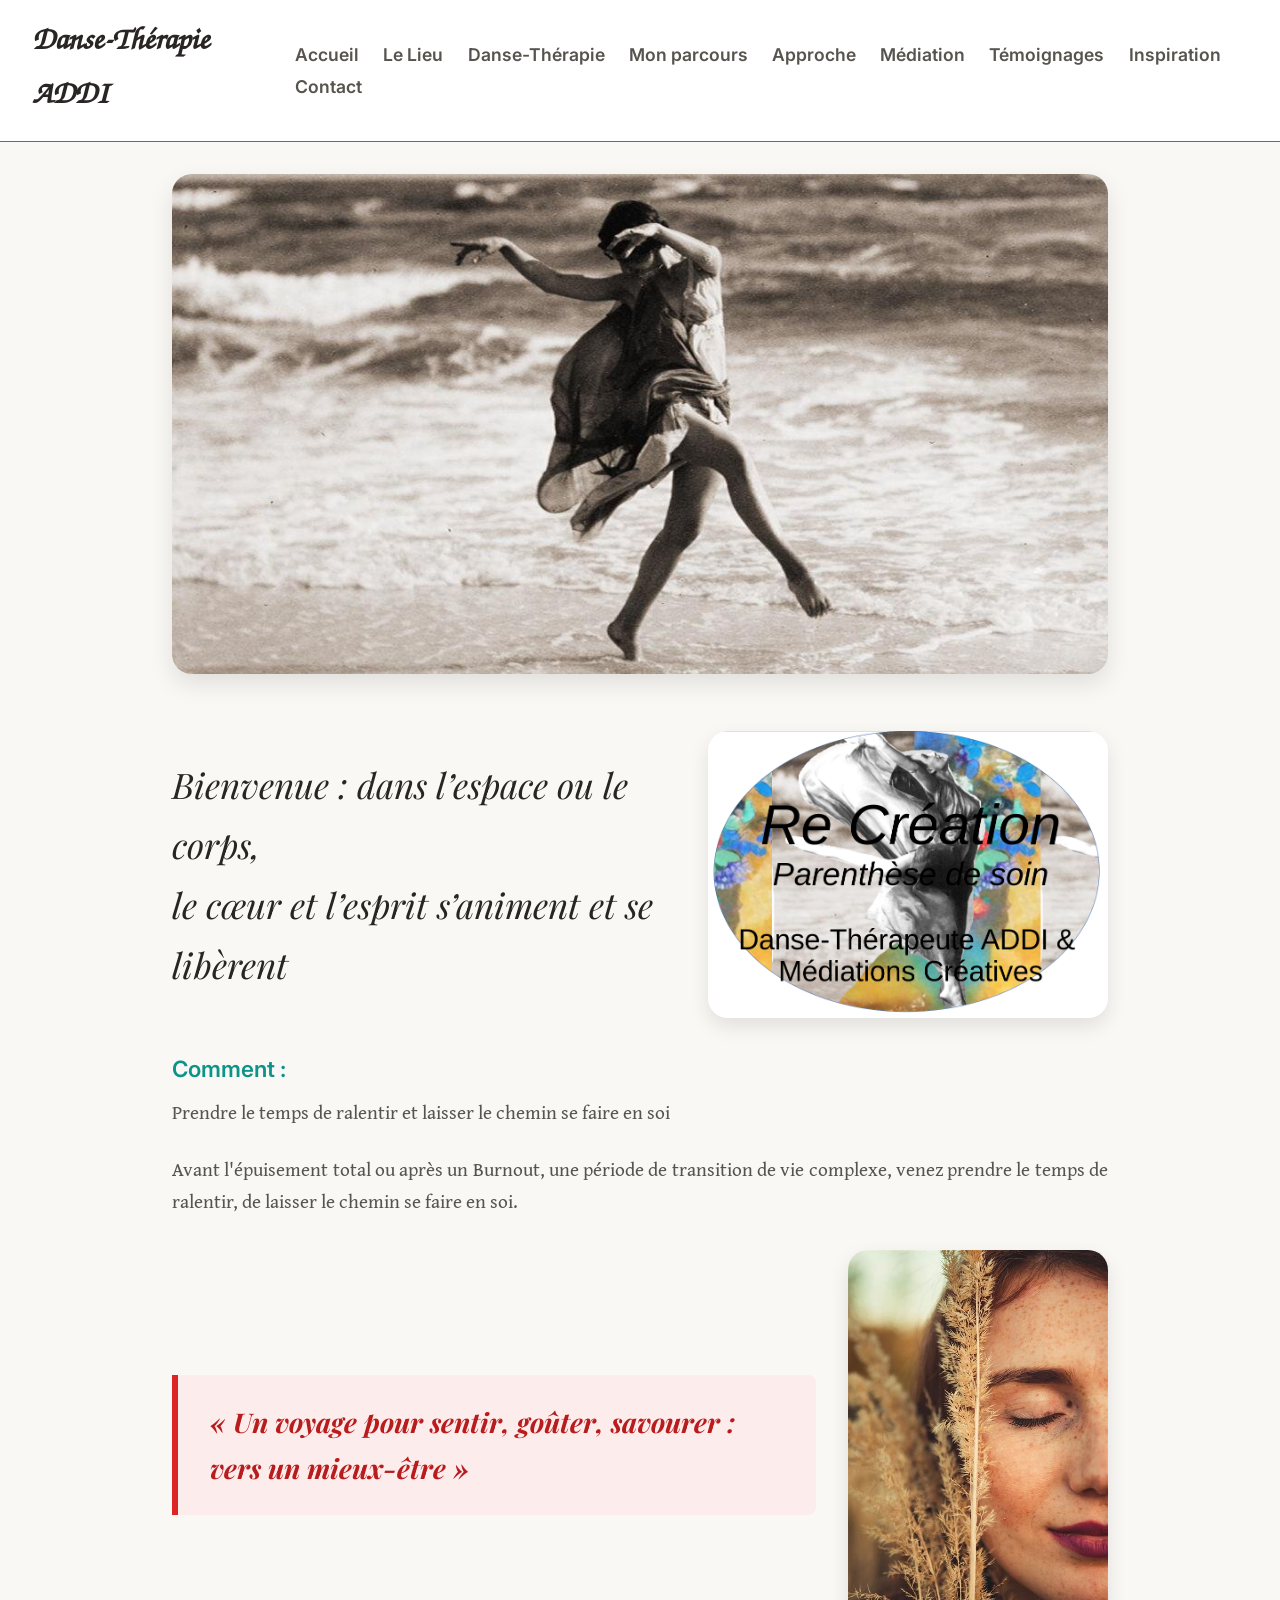
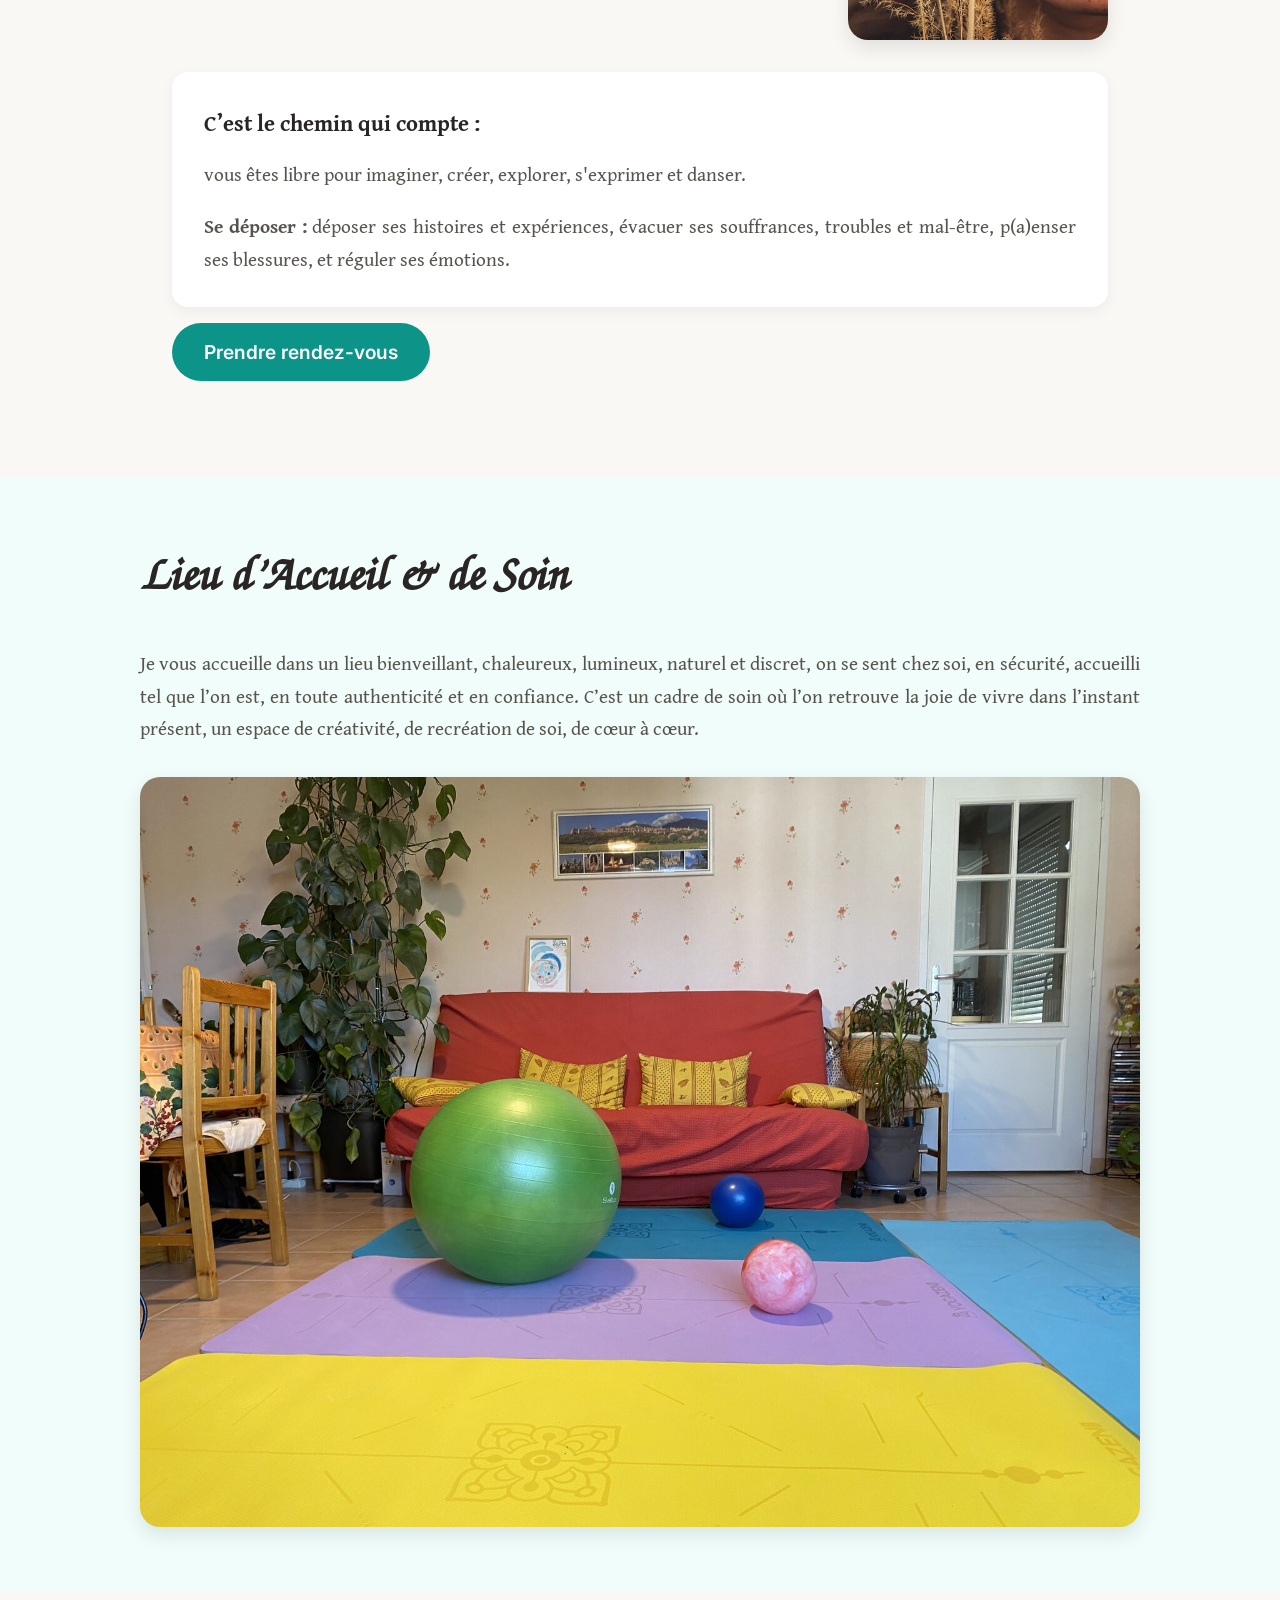
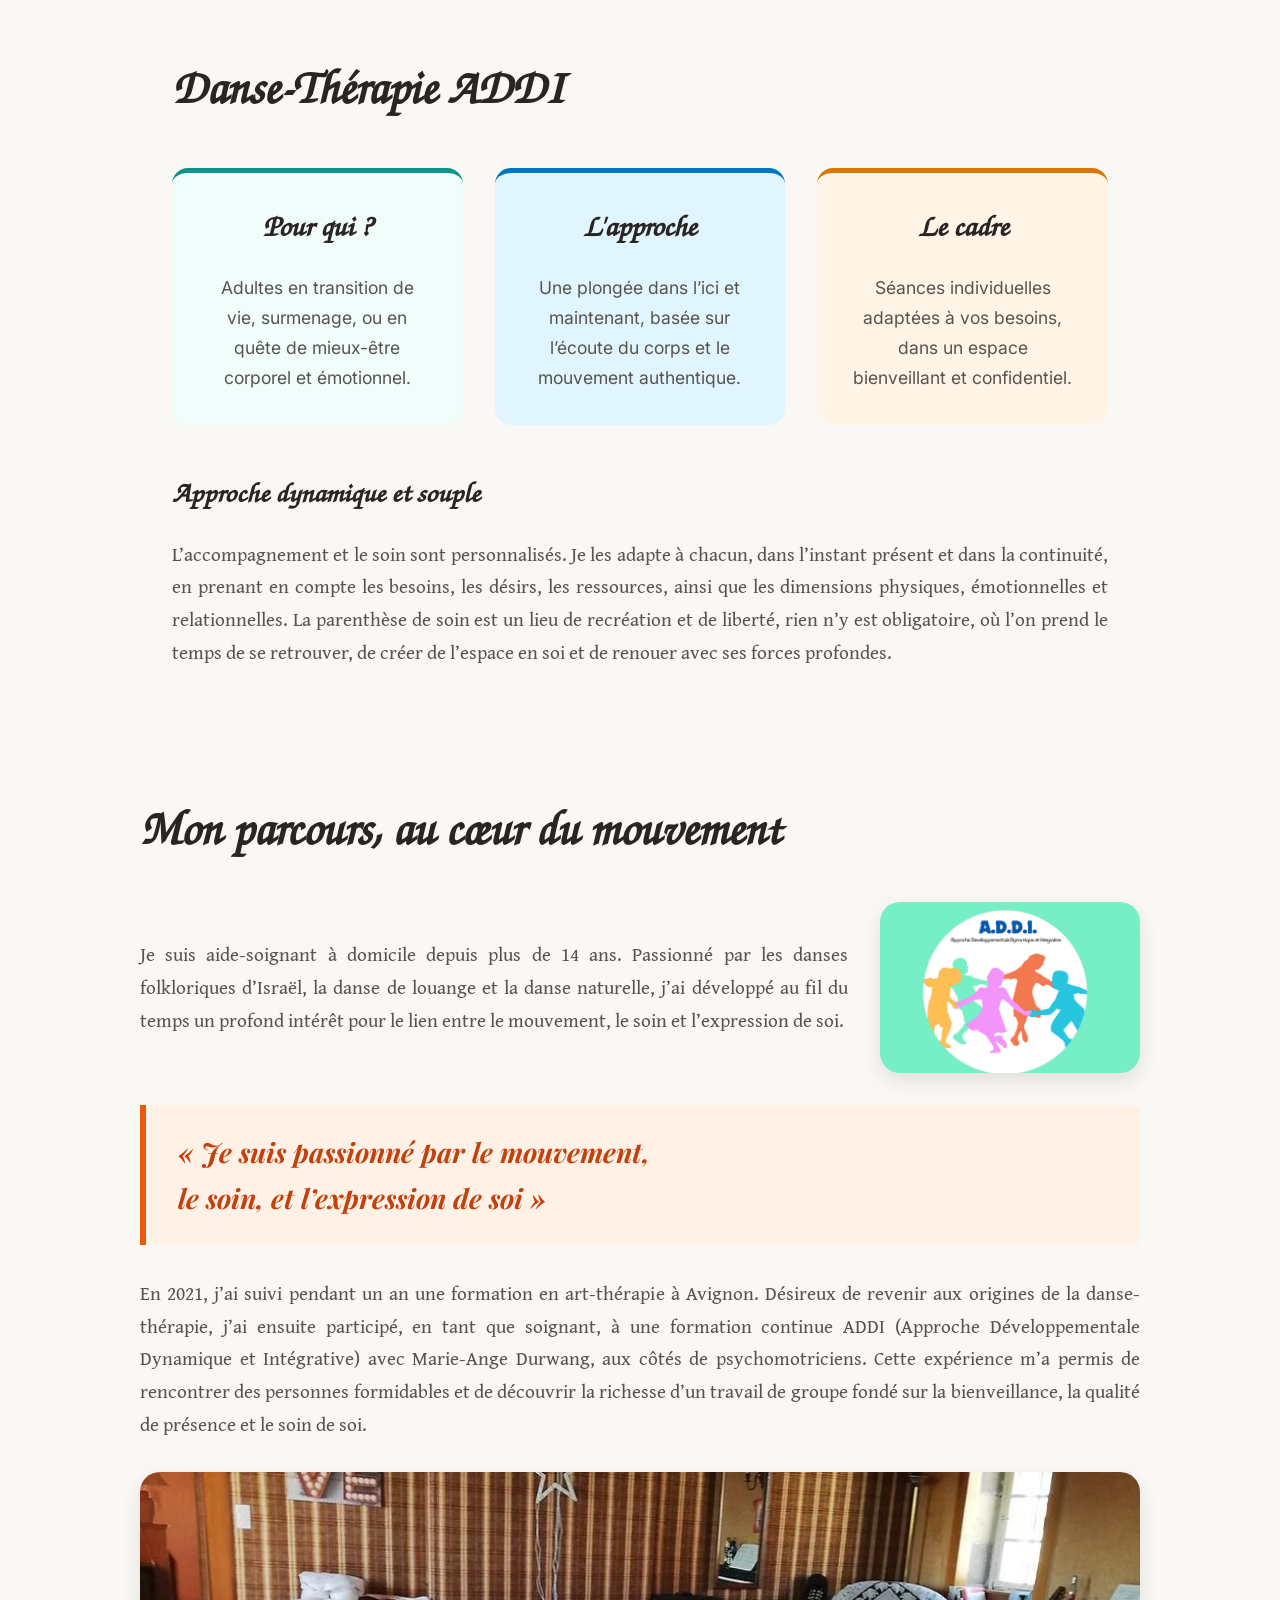
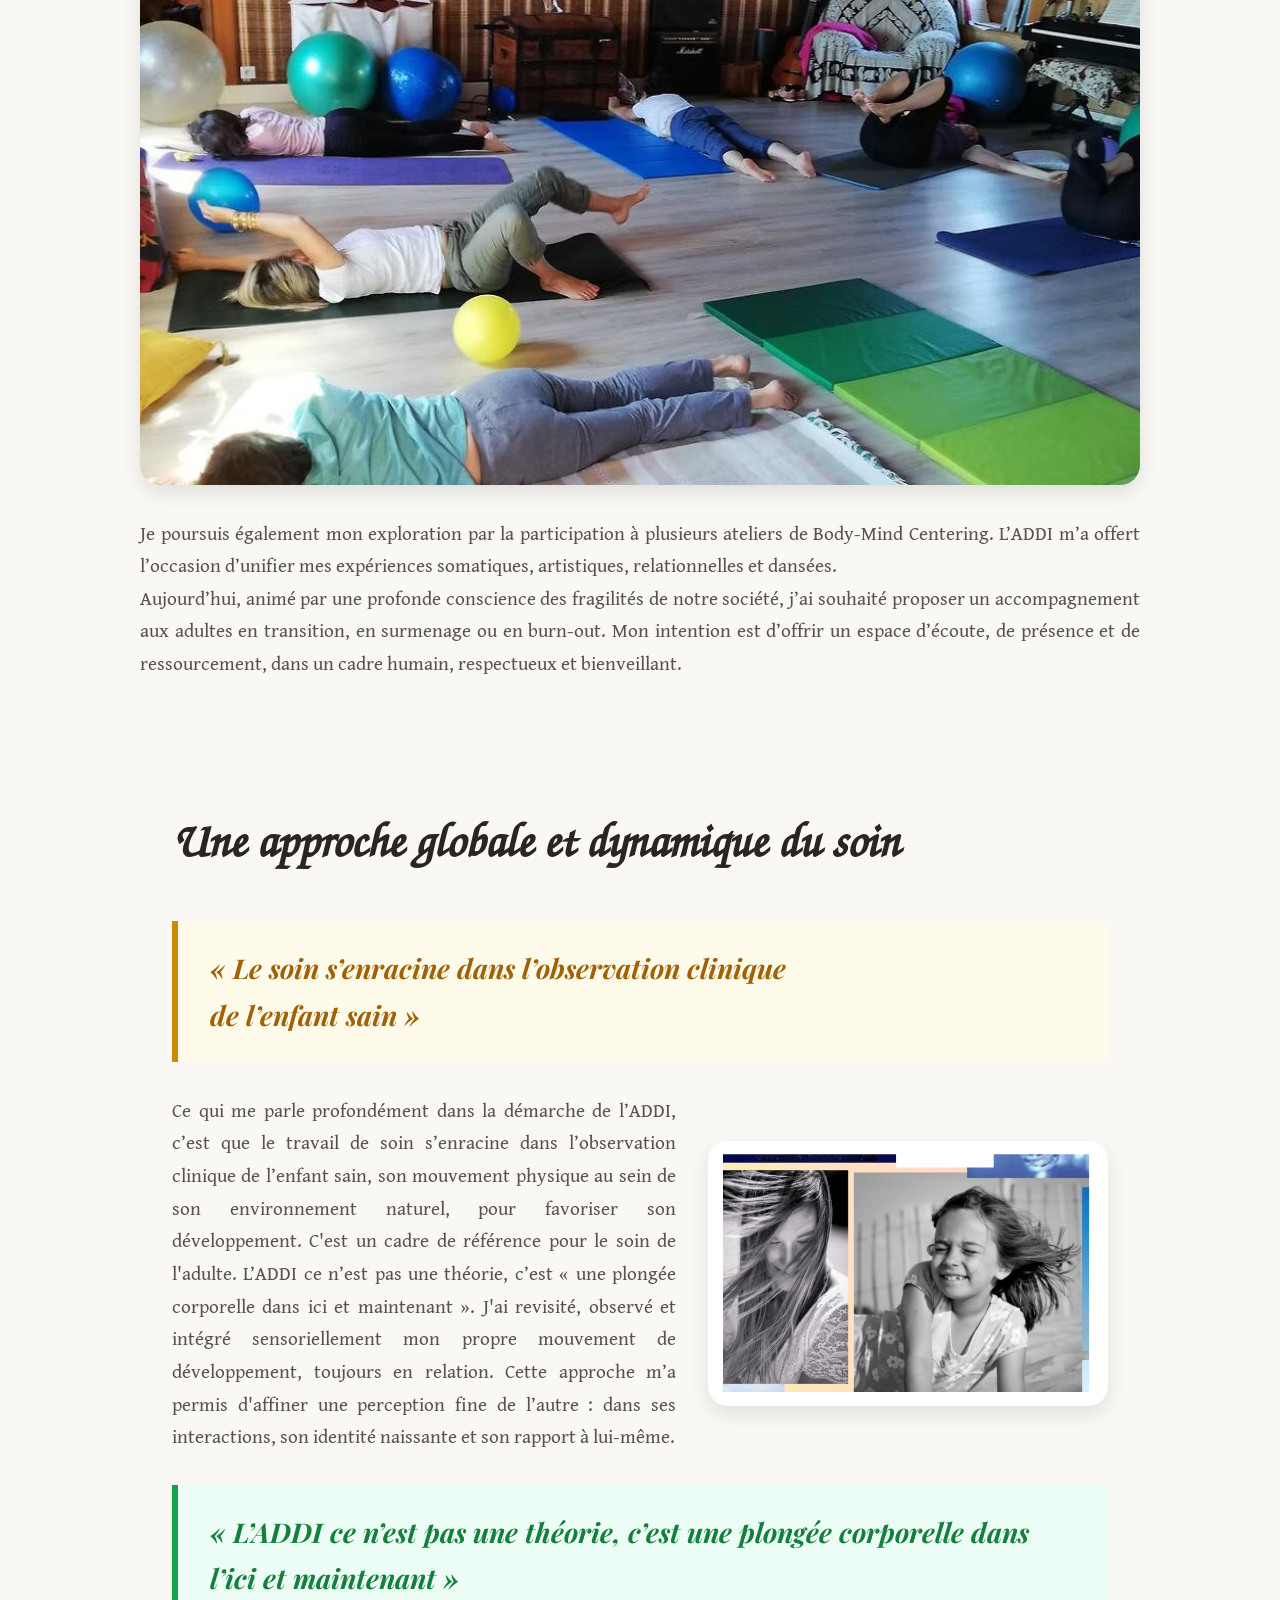
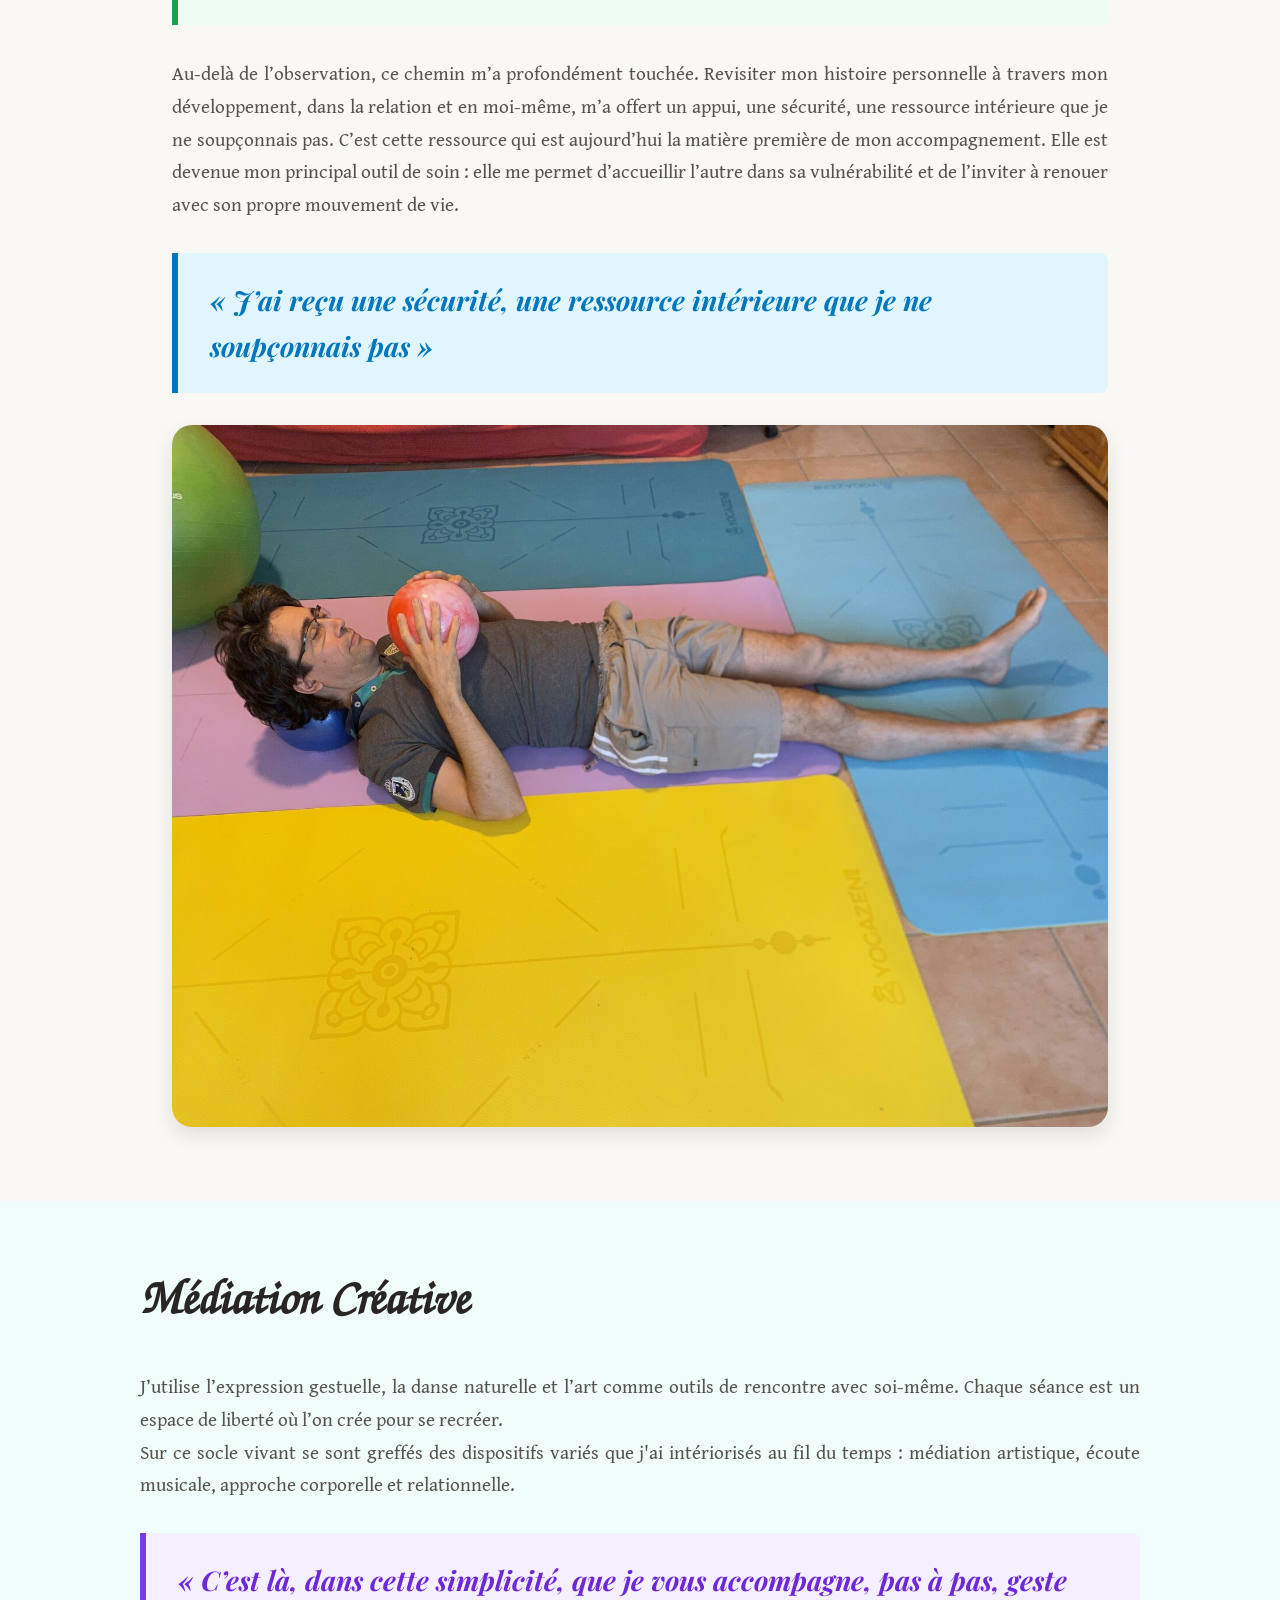
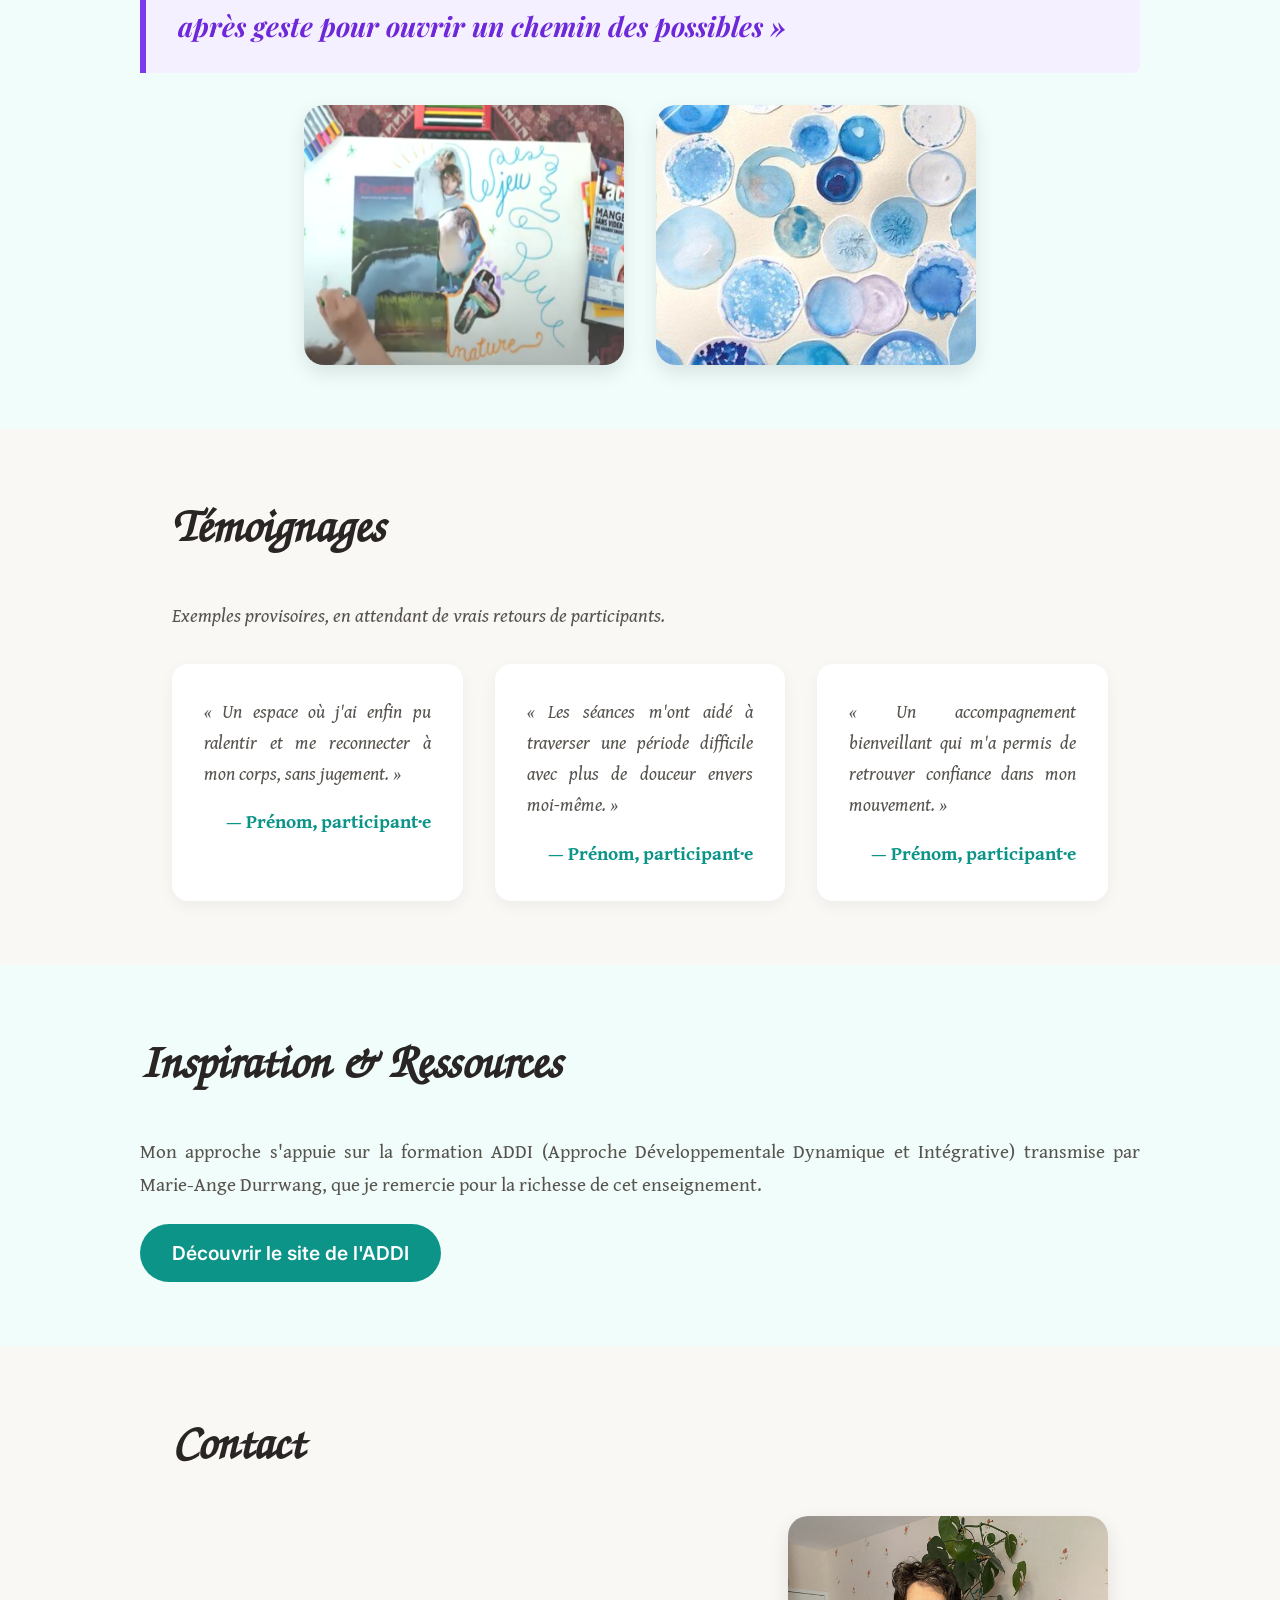
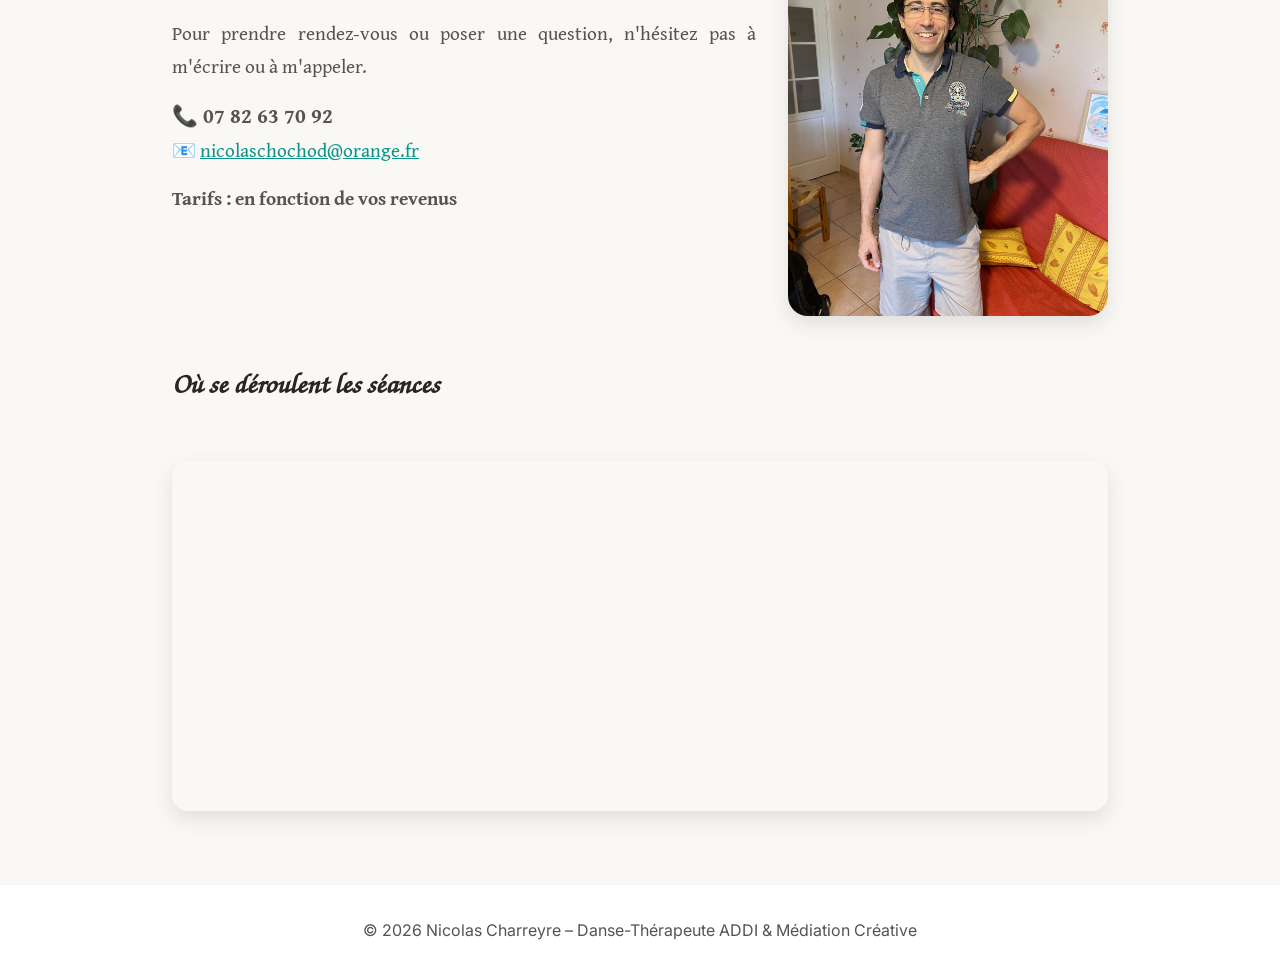
<file: site-final/site-final/index.html>
<!DOCTYPE html>
<html lang="fr">
<head>
    <meta charset="UTF-8">
    <meta name="viewport" content="width=device-width, initial-scale=1.0">
    <title>Nicolas Charreyre | Danse-Thérapie ADDI & Médiation Créative à Mornant</title>
    <meta name="description" content="Séances de danse-thérapie ADDI et médiation créative à Mornant. Accompagnement personnalisé pour burn-out, transition de vie, mieux-être.">
    <meta name="keywords" content="burnout, burn-out, danse thérapie, ADDI, médiation créative, Mornant, bien-être, mouvement, soin, corps, Nicolas Charreyre">
    <meta name="author" content="Nicolas Charreyre">
    <meta name="robots" content="index, follow">
    
    <meta property="og:title" content="Nicolas Charreyre | Danse-Thérapie ADDI & Médiation Créative">
    <meta property="og:description" content="Séances de danse-thérapie ADDI et médiation créative à Mornant. Un espace bienveillant pour se retrouver et se recréer.">
    <meta property="og:type" content="website">
    <meta property="og:url" content="https://nico150981.github.io/site-danse-therapie-ADDI-et-m-diation-cr-ative/site-final/">
    <meta property="og:image" content="https://nico150981.github.io/site-danse-therapie-ADDI-et-m-diation-cr-ative/site-final/images/accueil-isadora.jpg">
    <meta property="og:locale" content="fr_FR">
    
    <meta name="twitter:card" content="summary_large_image">
    <meta name="twitter:title" content="Nicolas Charreyre | Danse-Thérapie ADDI & Médiation Créative">
    <meta name="twitter:description" content="Danse-thérapie ADDI, médiation créative à Mornant. Accompagnement burnout, transition de vie.">
    <meta name="twitter:image" content="https://nico150981.github.io/site-danse-therapie-ADDI-et-m-diation-cr-ative/site-final/images/accueil-isadora.jpg">
    
    <script type="application/ld+json">
    {
      "@context": "https://schema.org",
      "@type": "LocalBusiness",
      "name": "Nicolas Charreyre - Danse-Thérapie ADDI & Médiation Créative",
      "description": "Séances de danse-thérapie ADDI et médiation créative à Mornant. Spécialisé dans l'accompagnement du burn-out, des transitions de vie et du mieux-être.",
      "url": "https://nico150981.github.io/site-danse-therapie-ADDI-et-m-diation-cr-ative/site-final/",
      "telephone": "0782637092",
      "address": {
        "@type": "PostalAddress",
        "streetAddress": "17 rue Waldwisse",
        "addressLocality": "Mornant",
        "postalCode": "69440",
        "addressCountry": "FR"
      },
      "priceRange": "En fonction des revenus",
      "sameAs": []
    }
    </script>

    <link rel="preconnect" href="https://fonts.googleapis.com">
    <link rel="preconnect" href="https://fonts.gstatic.com" crossorigin>
    <link href="https://fonts.googleapis.com/css2?family=Playfair+Display:ital,wght@0,400;0,600;1,400&family=Inter:wght@300;400;600&family=JetBrains+Mono:wght@400;600&family=Gentium+Book+Plus:ital,wght@0,400;0,700;1,400&display=swap" rel="stylesheet">
    
    <style>
        @font-face {
            font-family: 'Z003';
            src: url('fonts/Z003-MediumItalic.woff2') format('woff2'),
                 url('fonts/Z003-MediumItalic.otf') format('opentype');
            font-weight: 500;
            font-style: italic;
            font-display: swap;
        }
        :root {
            --police-titres: 'Playfair Display', Georgia, serif;
            --police-titres-z003: 'Z003', cursive, serif;
            --police-corps: 'Inter', system-ui, sans-serif;
            --police-texte-explicatif: 'Gentium Book Plus', Georgia, serif;
            --police-mono: 'JetBrains Mono', monospace;
            --fond-page: #FAF8F5;
            --fond-carte: #FFFFFF;
            --fond-citation: #F0FDFA;
            --texte-titres: #292524;
            --texte-corps: #57534E;
            --accent: #0D9488;
            --accent-bordure: #0D9488;
            --bleu-ciel: #E1F5FE;
            --bleu-ciel-texte: #0277BD;
        }
        * { margin: 0; padding: 0; box-sizing: border-box; }
        body {
            font-family: var(--police-corps);
            background-color: var(--fond-page);
            color: var(--texte-corps);
            line-height: 1.7;
            font-size: 1.2rem;
        }
        header {
            background: rgba(255, 255, 255, 0.95);
            backdrop-filter: blur(5px);
            position: sticky;
            top: 0;
            z-index: 100;
            padding: 1rem 2rem;
            display: flex;
            justify-content: space-between;
            align-items: center;
            border-bottom: 1px solid var(--accent-bordure);
        }
        .logo {
            font-family: var(--police-titres);
            font-size: 2rem;
            font-weight: 600;
            color: var(--texte-titres);
            text-decoration: none;
        }
        nav a {
            margin-left: 1.2rem;
            text-decoration: none;
            color: var(--texte-corps);
            font-weight: 600;
            transition: color 0.3s;
            font-size: 1.1rem;
        }
        nav a:hover { color: var(--accent); }
        section { padding: 4rem 2rem; max-width: 1000px; margin: 0 auto; scroll-margin-top: 100px; }
        h2 {
            font-family: var(--police-titres);
            font-size: 3rem;
            color: var(--texte-titres);
            margin-bottom: 1.5rem;
        }
        h3 {
            font-family: var(--police-titres);
            font-size: 1.8rem;
            color: var(--texte-titres);
            margin-bottom: 1rem;
        }
        .accueil-image {
            width: 100%;
            max-height: 500px;
            object-fit: cover;
            border-radius: 20px;
            margin-bottom: 3rem;
            box-shadow: 0 10px 25px rgba(0,0,0,0.1);
            transition: transform 0.4s ease;
        }
        .accueil-image:hover {
            transform: scale(1.03);
        }
        .accueil-intro {
            font-size: 2.2rem;
            font-family: var(--police-titres);
            color: var(--texte-titres);
            font-style: italic;
        }
        .accueil-comment {
            font-size: 1.4rem;
            font-weight: 600;
            color: var(--accent);
            margin-top: 2rem;
            margin-bottom: 0.5rem;
        }
        .citation-bleue {
            padding: 1.5rem 2rem;
            margin: 2rem 0;
            font-family: var(--police-titres);
            font-size: 1.7rem;
            font-weight: bold;
            font-style: italic;
            border-radius: 0 8px 8px 0;
        }
        .citation-1 { background: #FDECEC; border-left: 6px solid #DC2626; color: #B91C1C; }
        .citation-2 { background: #FFF1E6; border-left: 6px solid #EA580C; color: #C2410C; }
        .citation-3 { background: #FFFBEA; border-left: 6px solid #CA8A04; color: #A16207; }
        .citation-4 { background: #ECFDF5; border-left: 6px solid #16A34A; color: #15803D; }
        .citation-5 { background: #E1F5FE; border-left: 6px solid #0277BD; color: #0277BD; }
        .citation-6 { background: #F5F0FF; border-left: 6px solid #7C3AED; color: #6D28D9; }
        .bloc-chemin {
            margin-top: 2rem;
            padding: 2rem;
            background: var(--fond-carte);
            border-radius: 16px;
            box-shadow: 0 5px 15px rgba(0,0,0,0.05);
            font-size: 1.2rem;
        }
        .btn {
            display: inline-block;
            background: var(--accent);
            color: white;
            padding: 0.8rem 2rem;
            border-radius: 30px;
            text-decoration: none;
            font-weight: 600;
            margin-top: 1rem;
            transition: background 0.3s;
            font-size: 1.2rem;
        }
        .btn:hover { background: var(--accent-bordure); }
        .grid { display: grid; grid-template-columns: repeat(auto-fit, minmax(280px, 1fr)); gap: 2rem; margin-top: 2rem; }
        .card {
            background: var(--fond-carte);
            border-radius: 16px;
            padding: 2rem;
            text-align: center;
            transition: transform 0.3s;
        }
        .card:hover { transform: translateY(-5px); }
        .card h3 { font-size: 1.9rem; color: var(--texte-titres); margin-bottom: 1rem; }
        .card p { font-size: 1.1rem; }
        .card:nth-child(1) { background: var(--fond-citation); border-top: 5px solid var(--accent); }
        .card:nth-child(2) { background: var(--bleu-ciel); border-top: 5px solid var(--bleu-ciel-texte); }
        .card:nth-child(3) { background: #FFF4E6; border-top: 5px solid #D97706; }
        footer {
            text-align: center;
            padding: 2rem;
            background: var(--fond-carte);
            color: var(--texte-corps);
            font-size: 1rem;
        }
        /* Mise en page avec image à droite */
        .section-avec-image {
            display: flex;
            flex-wrap: wrap;
            gap: 2rem;
            align-items: center;
        }
        .section-avec-image img {
            flex: 1 1 300px;
            max-width: 100%;
            border-radius: 20px;
            box-shadow: 0 8px 20px rgba(0,0,0,0.1);
        }
        .section-avec-image .texte {
            flex: 2 1 400px;
            font-size: 1.2rem;
        }
        .photo-contact {
            flex: 0 1 320px !important;
            max-width: 320px !important;
            height: 400px;
            object-fit: cover;
        }
        .mediation-img {
            flex: 0 1 320px !important;
            max-width: 320px !important;
            height: 260px;
            object-fit: cover;
        }
        .img-half {
            flex: 0 1 260px !important;
            max-width: 260px !important;
            height: auto;
        }
        .img-medium {
            flex: 0 1 400px !important;
            max-width: 400px !important;
            height: auto;
        }
        .temoignage {
            background: var(--fond-carte);
            border-radius: 16px;
            padding: 2rem;
            box-shadow: 0 5px 15px rgba(0,0,0,0.05);
        }
        .temoignage p:first-child {
            font-style: italic;
            font-size: 1.15rem;
        }
        .temoignage-nom {
            margin-top: 1rem;
            font-weight: 600;
            color: var(--accent);
            text-align: right !important;
        }
        h2, h3, .logo {
            font-family: var(--police-titres-z003);
        }
        section p {
            font-family: var(--police-texte-explicatif);
            text-align: justify;
        }
        .card p {
            font-family: var(--police-corps);
            text-align: center;
        }
        .accueil-comment {
            font-family: var(--police-corps);
            text-align: left;
        }
        .map-embed {
            border: 0;
            border-radius: 16px;
            width: 100%;
            height: 350px;
            margin-top: 2rem;
            box-shadow: 0 8px 20px rgba(0,0,0,0.1);
        }
        @media (max-width: 768px) {
            section { scroll-margin-top: 170px; }
            header { flex-direction: column; gap: 1rem; }
            nav a { margin: 0 0.5rem; font-size: 1rem; }
            .accueil-intro { font-size: 1.6rem; }
            .citation-bleue { font-size: 1.3rem; padding: 1rem; }
            h2 { font-size: 2.2rem; }
            .card h3 { font-size: 1.6rem; }
        }
    </style>
</head>
<body>
    <header>
        <a href="#" class="logo">Danse-Thérapie ADDI</a>
        <nav>
            <a href="#accueil">Accueil</a>
            <a href="#lieu">Le Lieu</a>
            <a href="#danse">Danse-Thérapie</a>
            <a href="#parcours">Mon parcours</a>
            <a href="#approche">Approche</a>
            <a href="#mediation">Médiation</a>
            <a href="#temoignages">Témoignages</a>
            <a href="#inspiration">Inspiration</a>
            <a href="#contact">Contact</a>
        </nav>
    </header>

    <!-- Section Accueil -->
    <section id="accueil" style="padding-top: 2rem; padding-bottom: 6rem;">
        <img src="images/accueil-isadora.jpg" alt="Danse et mouvement" class="accueil-image">

        <div class="section-avec-image" style="margin-bottom: 2rem;">
            <div class="texte">
                <div class="accueil-intro">Bienvenue : dans l’espace ou le corps,<br> le cœur et l’esprit s’animent et se libèrent</div>
            </div>
            <img src="images/bienvenue.png" alt="Bienvenue" class="img-medium">
        </div>

        <p class="accueil-comment">Comment :</p>
        <p>Prendre le temps de ralentir et laisser le chemin se faire en soi</p>
        <p style="margin-top: 1.5rem;">Avant l'épuisement total ou après un Burnout, une période de transition de vie complexe, venez prendre le temps de ralentir, de laisser le chemin se faire en soi.</p>

        <div class="section-avec-image" style="margin-top: 2rem;">
            <div class="citation-bleue citation-1" style="margin:0; flex: 2 1 400px;">
                « Un voyage pour sentir, goûter, savourer :<br> vers un mieux-être »
            </div>
            <img src="images/ressourcement.jpg" alt="Ressourcement" class="img-half">
        </div>

        <div class="bloc-chemin">
            <p style="font-size: 1.4rem; font-weight: 600; color: var(--texte-titres); margin-bottom: 1rem;">C’est le chemin qui compte :</p>
            <p>vous êtes libre pour imaginer, créer, explorer, s'exprimer et danser.</p>
            <p style="margin-top: 1.2rem;"><strong>Se déposer :</strong> déposer ses histoires et expériences, évacuer ses souffrances, troubles et mal-être, p(a)enser ses blessures, et réguler ses émotions.</p>
        </div>
        <a href="#contact" class="btn">Prendre rendez-vous</a>
    </section>

    <!-- Section Lieu d’Accueil & de Soin -->
    <section id="lieu" style="background-color: var(--fond-citation); max-width: 100%; padding: 4rem 2rem;">
        <div style="max-width: 1000px; margin: 0 auto;">
            <h2>Lieu d’Accueil & de Soin</h2>
            <div class="section-avec-image">
                <div class="texte"><p>Je vous accueille dans un lieu bienveillant, chaleureux, lumineux, naturel et discret, on se sent chez soi, en sécurité, accueilli tel que l’on est, en toute authenticité et en confiance. C’est un cadre de soin où l’on retrouve la joie de vivre dans l’instant présent, un espace de créativité, de recréation de soi, de cœur à cœur.</p></div>
                <img src="images/photo-accueil.jpg" alt="Lieu d'accueil chaleureux">
            </div>
        </div>
    </section>

    <!-- Section Danse-Thérapie -->
    <section id="danse">
        <h2>Danse-Thérapie ADDI</h2>
        <div class="grid">
            <div class="card"><h3>Pour qui ?</h3><p>Adultes en transition de vie, surmenage, ou en quête de mieux-être corporel et émotionnel.</p></div>
            <div class="card"><h3>L'approche</h3><p>Une plongée dans l’ici et maintenant, basée sur l’écoute du corps et le mouvement authentique.</p></div>
            <div class="card"><h3>Le cadre</h3><p>Séances individuelles adaptées à vos besoins, dans un espace bienveillant et confidentiel.</p></div>
        </div>
        <h3 style="margin-top: 3rem;">Approche dynamique et souple</h3>
        <p>L’accompagnement et le soin sont personnalisés. Je les adapte à chacun, dans l’instant présent et dans la continuité, en prenant en compte les besoins, les désirs, les ressources, ainsi que les dimensions physiques, émotionnelles et relationnelles. La parenthèse de soin est un lieu de recréation et de liberté, rien n’y est obligatoire, où l’on prend le temps de se retrouver, de créer de l’espace en soi et de renouer avec ses forces profondes.</p>
    </section>

    <!-- Section Mon parcours -->
    <section id="parcours" style="background-color: var(--fond-page); max-width: 100%; padding: 4rem 2rem;">
        <div style="max-width: 1000px; margin: 0 auto;">
            <h2>Mon parcours, au cœur du mouvement</h2>
            <div class="section-avec-image" style="margin-bottom: 2rem;">
                <div class="texte"><p>Je suis aide-soignant à domicile depuis plus de 14 ans. Passionné par les danses folkloriques d’Israël, la danse de louange et la danse naturelle, j’ai développé au fil du temps un profond intérêt pour le lien entre le mouvement, le soin et l’expression de soi.</p></div>
                <img src="images/photo-addi.png" alt="ADDI" class="img-half">
            </div>
            <div class="citation-bleue citation-2">« Je suis passionné par le mouvement,<br> le soin, et l’expression de soi »</div>
            <div class="section-avec-image" style="margin-top: 2rem;">
                <div class="texte"><p>En 2021, j’ai suivi pendant un an une formation en art-thérapie à Avignon. Désireux de revenir aux origines de la danse-thérapie, j’ai ensuite participé, en tant que soignant, à une formation continue ADDI (Approche Développementale Dynamique et Intégrative) avec Marie-Ange Durwang, aux côtés de psychomotriciens. Cette expérience m’a permis de rencontrer des personnes formidables et de découvrir la richesse d’un travail de groupe fondé sur la bienveillance, la qualité de présence et le soin de soi.</p></div>
                <img src="images/photo-atelier.jpg" alt="Atelier">
            </div>
            <p style="margin-top: 2rem;">Je poursuis également mon exploration par la participation à plusieurs ateliers de Body-Mind Centering. L’ADDI m’a offert l’occasion d’unifier mes expériences somatiques, artistiques, relationnelles et dansées.</p>
            <p>Aujourd’hui, animé par une profonde conscience des fragilités de notre société, j’ai souhaité proposer un accompagnement aux adultes en transition, en surmenage ou en burn-out. Mon intention est d’offrir un espace d’écoute, de présence et de ressourcement, dans un cadre humain, respectueux et bienveillant.</p>
        </div>
    </section>

    <!-- Section Approche -->
    <section id="approche">
        <h2>Une approche globale et dynamique du soin</h2>
        <div class="citation-bleue citation-3">« Le soin s’enracine dans l’observation clinique<br> de l’enfant sain »</div>
        <div class="section-avec-image" style="margin-top: 2rem;">
            <div class="texte"><p>Ce qui me parle profondément dans la démarche de l’ADDI, c’est que le travail de soin s’enracine dans l’observation clinique de l’enfant sain, son mouvement physique au sein de son environnement naturel, pour favoriser son développement. C'est un cadre de référence pour le soin de l'adulte. L’ADDI ce n’est pas une théorie, c’est « une plongée corporelle dans ici et maintenant ». J'ai revisité, observé et intégré sensoriellement mon propre mouvement de développement, toujours en relation. Cette approche m’a permis d'affiner une perception fine de l’autre : dans ses interactions, son identité naissante et son rapport à lui-même.</p></div>
            <img src="images/photo-approche.png" alt="Approche ADDI" class="img-medium">
        </div>
        <div class="citation-bleue citation-4" style="margin-top: 2rem;">« L’ADDI ce n’est pas une théorie, c’est une plongée corporelle dans l’ici et maintenant »</div>
        <p style="margin-top: 2rem;">Au-delà de l’observation, ce chemin m’a profondément touchée. Revisiter mon histoire personnelle à travers mon développement, dans la relation et en moi-même, m’a offert un appui, une sécurité, une ressource intérieure que je ne soupçonnais pas. C’est cette ressource qui est aujourd’hui la matière première de mon accompagnement. Elle est devenue mon principal outil de soin : elle me permet d’accueillir l’autre dans sa vulnérabilité et de l’inviter à renouer avec son propre mouvement de vie.</p>
        <div class="citation-bleue citation-5" style="margin-top: 2rem;">« J’ai reçu une sécurité, une ressource intérieure que je ne soupçonnais pas »</div>
        <div style="text-align: center; margin-top: 2rem;">
            <img src="images/photo-ressource.jpg" alt="Ressource intérieure" style="max-width: 100%; border-radius: 20px; box-shadow: 0 8px 20px rgba(0,0,0,0.1);">
        </div>
    </section>

    <!-- Section Médiation Créative (mise à jour) -->
    <section id="mediation" style="background-color: var(--fond-citation); max-width: 100%; padding: 4rem 2rem;">
        <div style="max-width: 1000px; margin: 0 auto;">
            <h2>Médiation Créative</h2>
            <p>J’utilise l’expression gestuelle, la danse naturelle et l’art comme outils de rencontre avec soi-même. Chaque séance est un espace de liberté où l’on crée pour se recréer.</p>
            <p>Sur ce socle vivant se sont greffés des dispositifs variés que j'ai intériorisés au fil du temps : médiation artistique, écoute musicale, approche corporelle et relationnelle.</p>
            
            <div class="citation-bleue citation-6">
                « C’est là, dans cette simplicité, que je vous accompagne, pas à pas, geste après geste pour ouvrir un chemin des possibles »
            </div>

            <div class="section-avec-image" style="margin-top: 2rem; justify-content: center;">
                <img src="images/mediation-outils.png" alt="Outils de médiation" class="mediation-img">
                <img src="images/mediation-accompagnement.jpg" alt="Accompagnement" class="mediation-img">
            </div>
        </div>
    </section>

    <!-- Section Témoignages -->
    <!-- CONTENU FICTIF - à remplacer par de vrais témoignages de patients dès que disponibles -->
    <section id="temoignages">
        <h2>Témoignages</h2>
        <p style="font-style: italic; margin-bottom: 2rem;">Exemples provisoires, en attendant de vrais retours de participants.</p>
        <div class="grid">
            <div class="temoignage">
                <p>« Un espace où j'ai enfin pu ralentir et me reconnecter à mon corps, sans jugement. »</p>
                <p class="temoignage-nom">— Prénom, participant·e</p>
            </div>
            <div class="temoignage">
                <p>« Les séances m'ont aidé à traverser une période difficile avec plus de douceur envers moi-même. »</p>
                <p class="temoignage-nom">— Prénom, participant·e</p>
            </div>
            <div class="temoignage">
                <p>« Un accompagnement bienveillant qui m'a permis de retrouver confiance dans mon mouvement. »</p>
                <p class="temoignage-nom">— Prénom, participant·e</p>
            </div>
        </div>
    </section>

    <!-- Section Inspiration & Ressources -->
    <section id="inspiration" style="background-color: var(--fond-citation); max-width: 100%; padding: 4rem 2rem;">
        <div style="max-width: 1000px; margin: 0 auto;">
            <h2>Inspiration & Ressources</h2>
            <p>Mon approche s'appuie sur la formation ADDI (Approche Développementale Dynamique et Intégrative) transmise par Marie-Ange Durrwang, que je remercie pour la richesse de cet enseignement.</p>
            <a href="https://durrwangaddi.wixsite.com/home" target="_blank" rel="noopener noreferrer" class="btn" style="margin-top: 1.5rem;">Découvrir le site de l'ADDI</a>
        </div>
    </section>

    <!-- Section Contact -->
    <section id="contact">
        <h2>Contact</h2>
        <div class="section-avec-image">
            <div class="texte">
                <p>Pour prendre rendez-vous ou poser une question, n'hésitez pas à m'écrire ou à m'appeler.</p>
                <p style="margin-top: 1rem; font-weight: 600; font-size: 1.3rem;">📞 07 82 63 70 92</p>
                <p>📧 <a href="mailto:nicolaschochod@orange.fr" style="color: var(--accent);">nicolaschochod@orange.fr</a></p>
                <p style="margin-top: 1rem; font-weight: 600;">Tarifs : en fonction de vos revenus</p>
            </div>
            <img src="images/photo-contact.jpg" alt="Contact" class="photo-contact">
        </div>
        <h3 style="margin-top: 3rem;">Où se déroulent les séances</h3>
        <iframe class="map-embed" src="https://www.google.com/maps?q=17+rue+Waldwisse,+69440+Mornant&output=embed" loading="lazy" referrerpolicy="no-referrer-when-downgrade" title="Localisation des séances - 17 rue Waldwisse, Mornant"></iframe>
    </section>

    <footer>
        <p>© 2026 Nicolas Charreyre – Danse-Thérapeute ADDI & Médiation Créative</p>
    </footer>
</body>
</html>
</file>
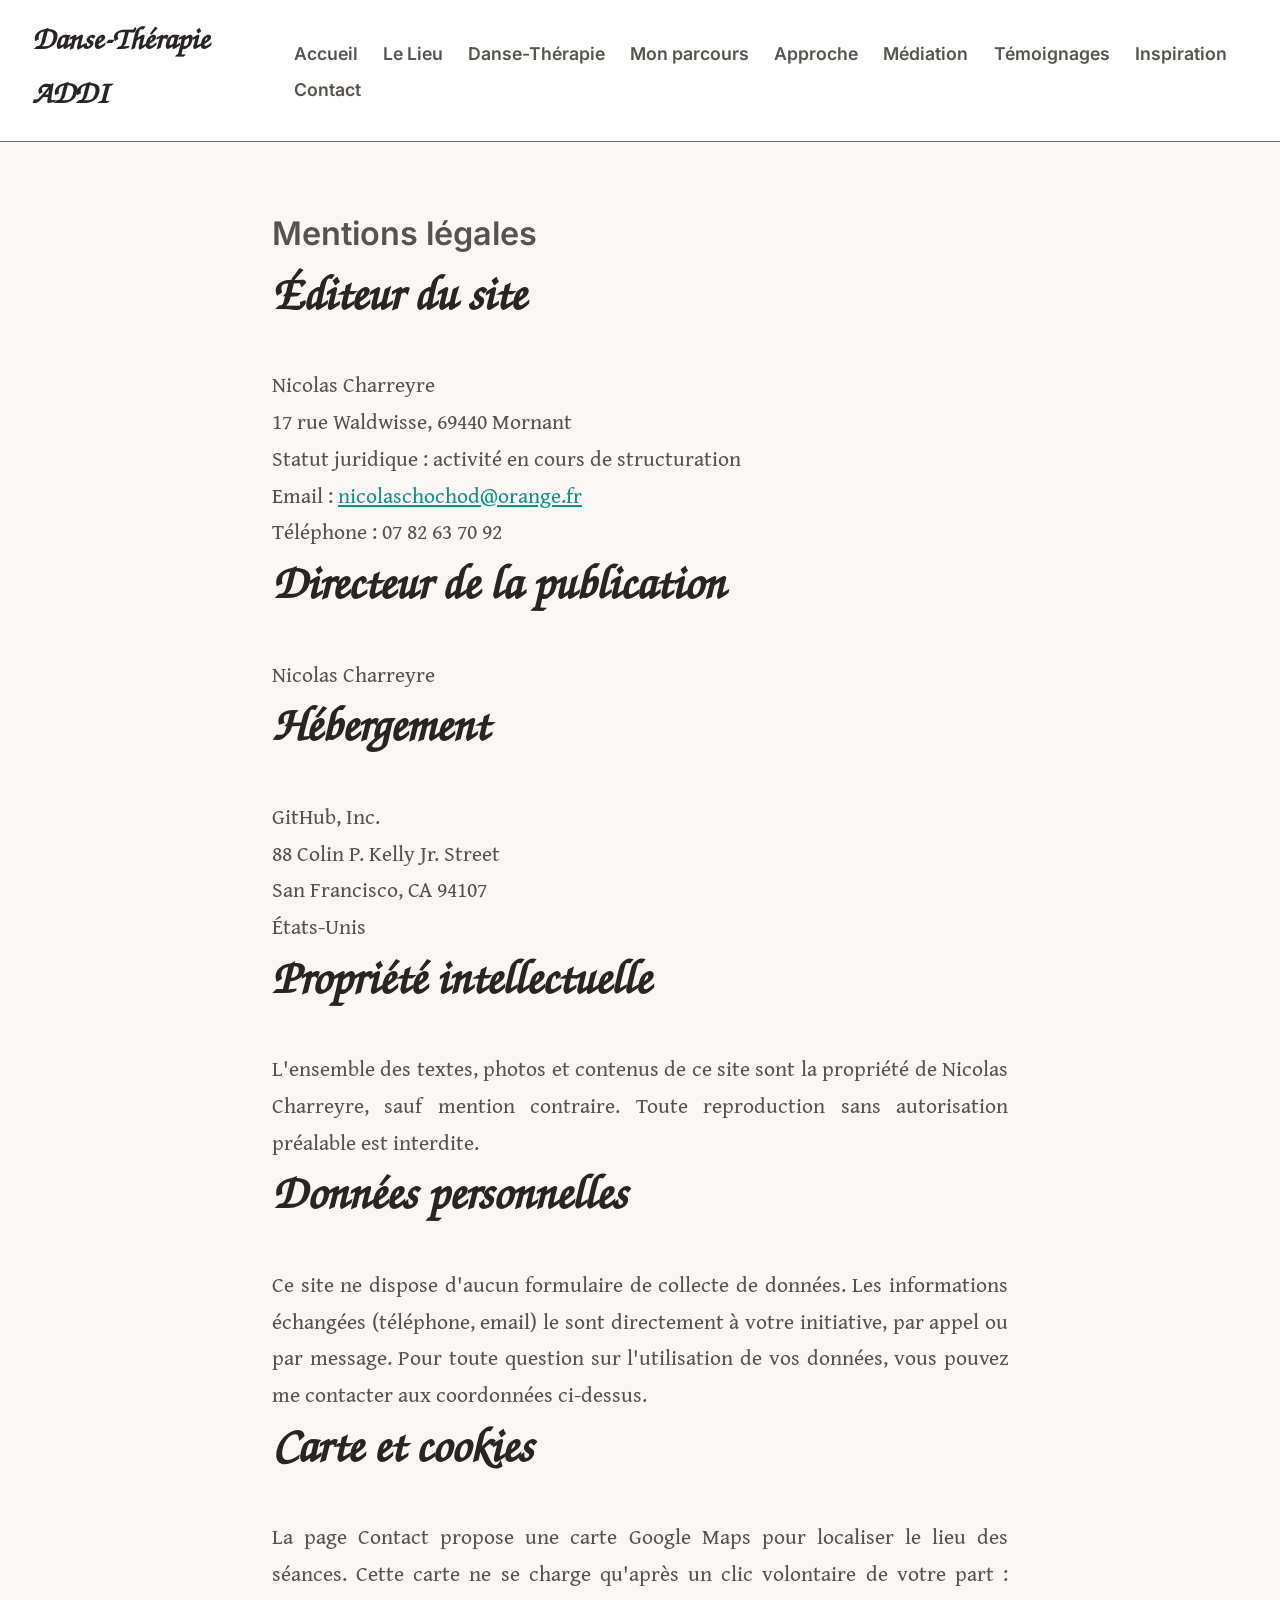
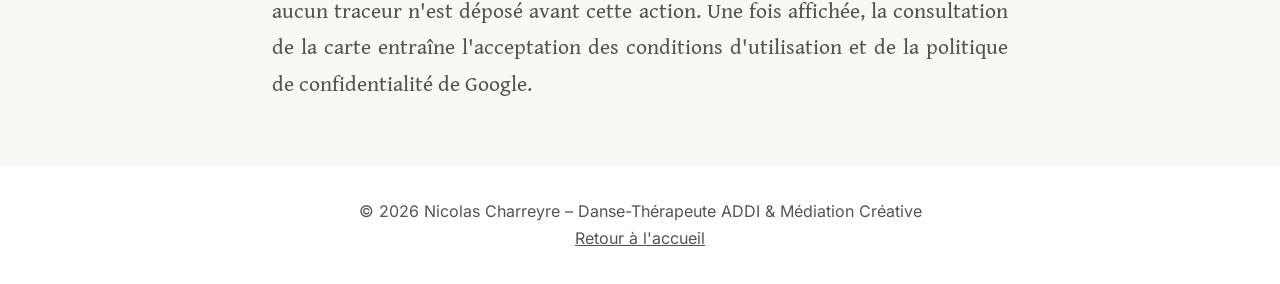
<file: site-final/mentions-legales.html>
<!DOCTYPE html>
<html lang="fr">
<head>
    <meta charset="UTF-8">
    <meta name="viewport" content="width=device-width, initial-scale=1.0">
    <title>Mentions légales | Nicolas Charreyre - Danse-Thérapie ADDI</title>
    <meta name="description" content="Mentions légales du site de Nicolas Charreyre, danse-thérapie ADDI et médiation créative à Mornant.">
    <meta name="robots" content="index, follow">

    <!-- Polices hébergées localement (voir fonts/fonts.css) : plus aucune requête envoyée à Google -->
    <link rel="stylesheet" href="fonts/fonts.css">

    <link rel="stylesheet" href="style.css">
</head>
<body>
    <header>
        <a href="index.html" class="logo">Danse-Thérapie ADDI</a>
        <nav>
            <a href="index.html#accueil">Accueil</a>
            <a href="index.html#lieu">Le Lieu</a>
            <a href="index.html#danse">Danse-Thérapie</a>
            <a href="index.html#parcours">Mon parcours</a>
            <a href="index.html#approche">Approche</a>
            <a href="index.html#mediation">Médiation</a>
            <a href="index.html#temoignages">Témoignages</a>
            <a href="index.html#inspiration">Inspiration</a>
            <a href="index.html#contact">Contact</a>
        </nav>
    </header>

    <section style="max-width: 800px; margin: 4rem auto; padding: 0 2rem;">
        <h1>Mentions légales</h1>

        <h2>Éditeur du site</h2>
        <p>
            Nicolas Charreyre<br>
            17 rue Waldwisse, 69440 Mornant<br>
            Statut juridique : activité en cours de structuration<br>
            Email : <a href="mailto:nicolaschochod@orange.fr" style="color: var(--accent);">nicolaschochod@orange.fr</a><br>
            Téléphone : 07 82 63 70 92
        </p>

        <h2>Directeur de la publication</h2>
        <p>Nicolas Charreyre</p>

        <h2>Hébergement</h2>
        <p>
            GitHub, Inc.<br>
            88 Colin P. Kelly Jr. Street<br>
            San Francisco, CA 94107<br>
            États-Unis
        </p>

        <h2>Propriété intellectuelle</h2>
        <p>L'ensemble des textes, photos et contenus de ce site sont la propriété de Nicolas Charreyre, sauf mention contraire. Toute reproduction sans autorisation préalable est interdite.</p>

        <h2>Données personnelles</h2>
        <p>Ce site ne dispose d'aucun formulaire de collecte de données. Les informations échangées (téléphone, email) le sont directement à votre initiative, par appel ou par message. Pour toute question sur l'utilisation de vos données, vous pouvez me contacter aux coordonnées ci-dessus.</p>

        <h2>Carte et cookies</h2>
        <p>La page Contact propose une carte Google Maps pour localiser le lieu des séances. Cette carte ne se charge qu'après un clic volontaire de votre part : aucun traceur n'est déposé avant cette action. Une fois affichée, la consultation de la carte entraîne l'acceptation des conditions d'utilisation et de la politique de confidentialité de Google.</p>
    </section>

    <footer>
        <p>© 2026 Nicolas Charreyre – Danse-Thérapeute ADDI & Médiation Créative</p>
        <p><a href="index.html" style="color: inherit;">Retour à l'accueil</a></p>
    </footer>
</body>
</html>
</file>
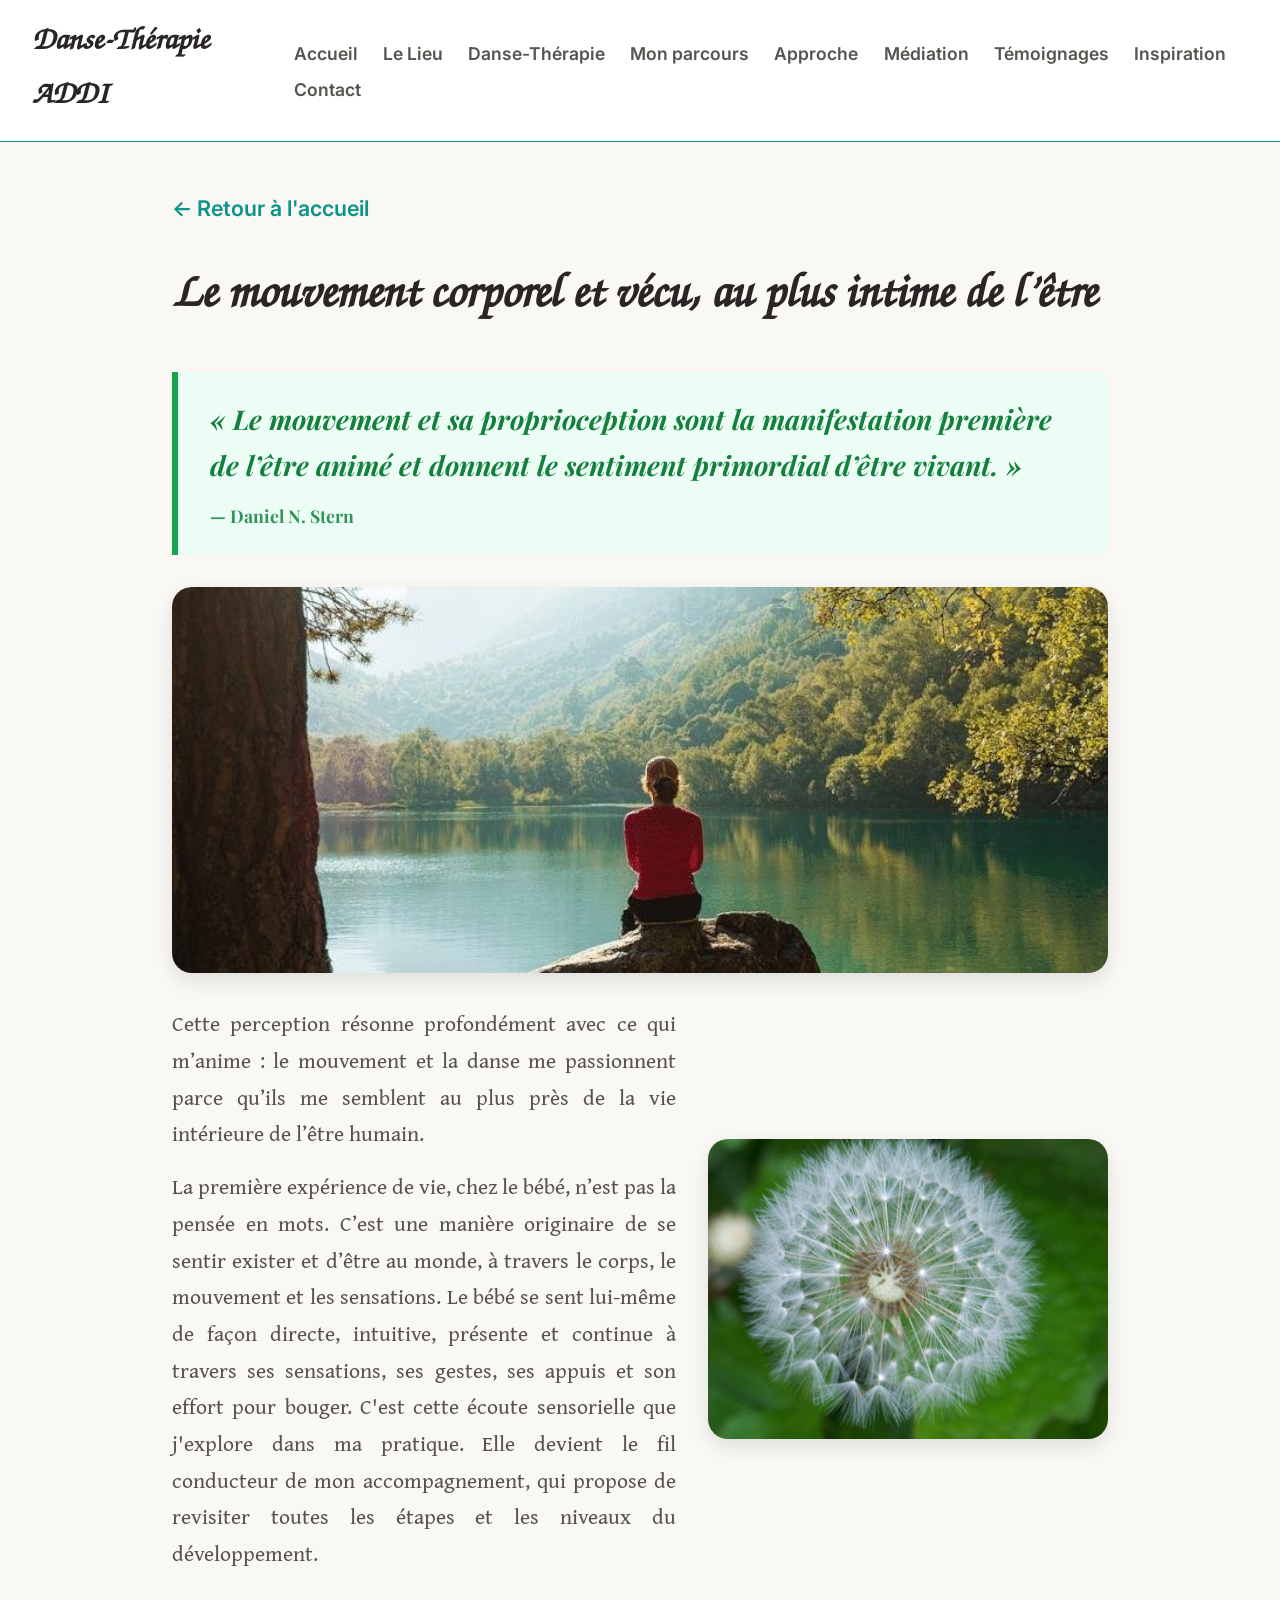
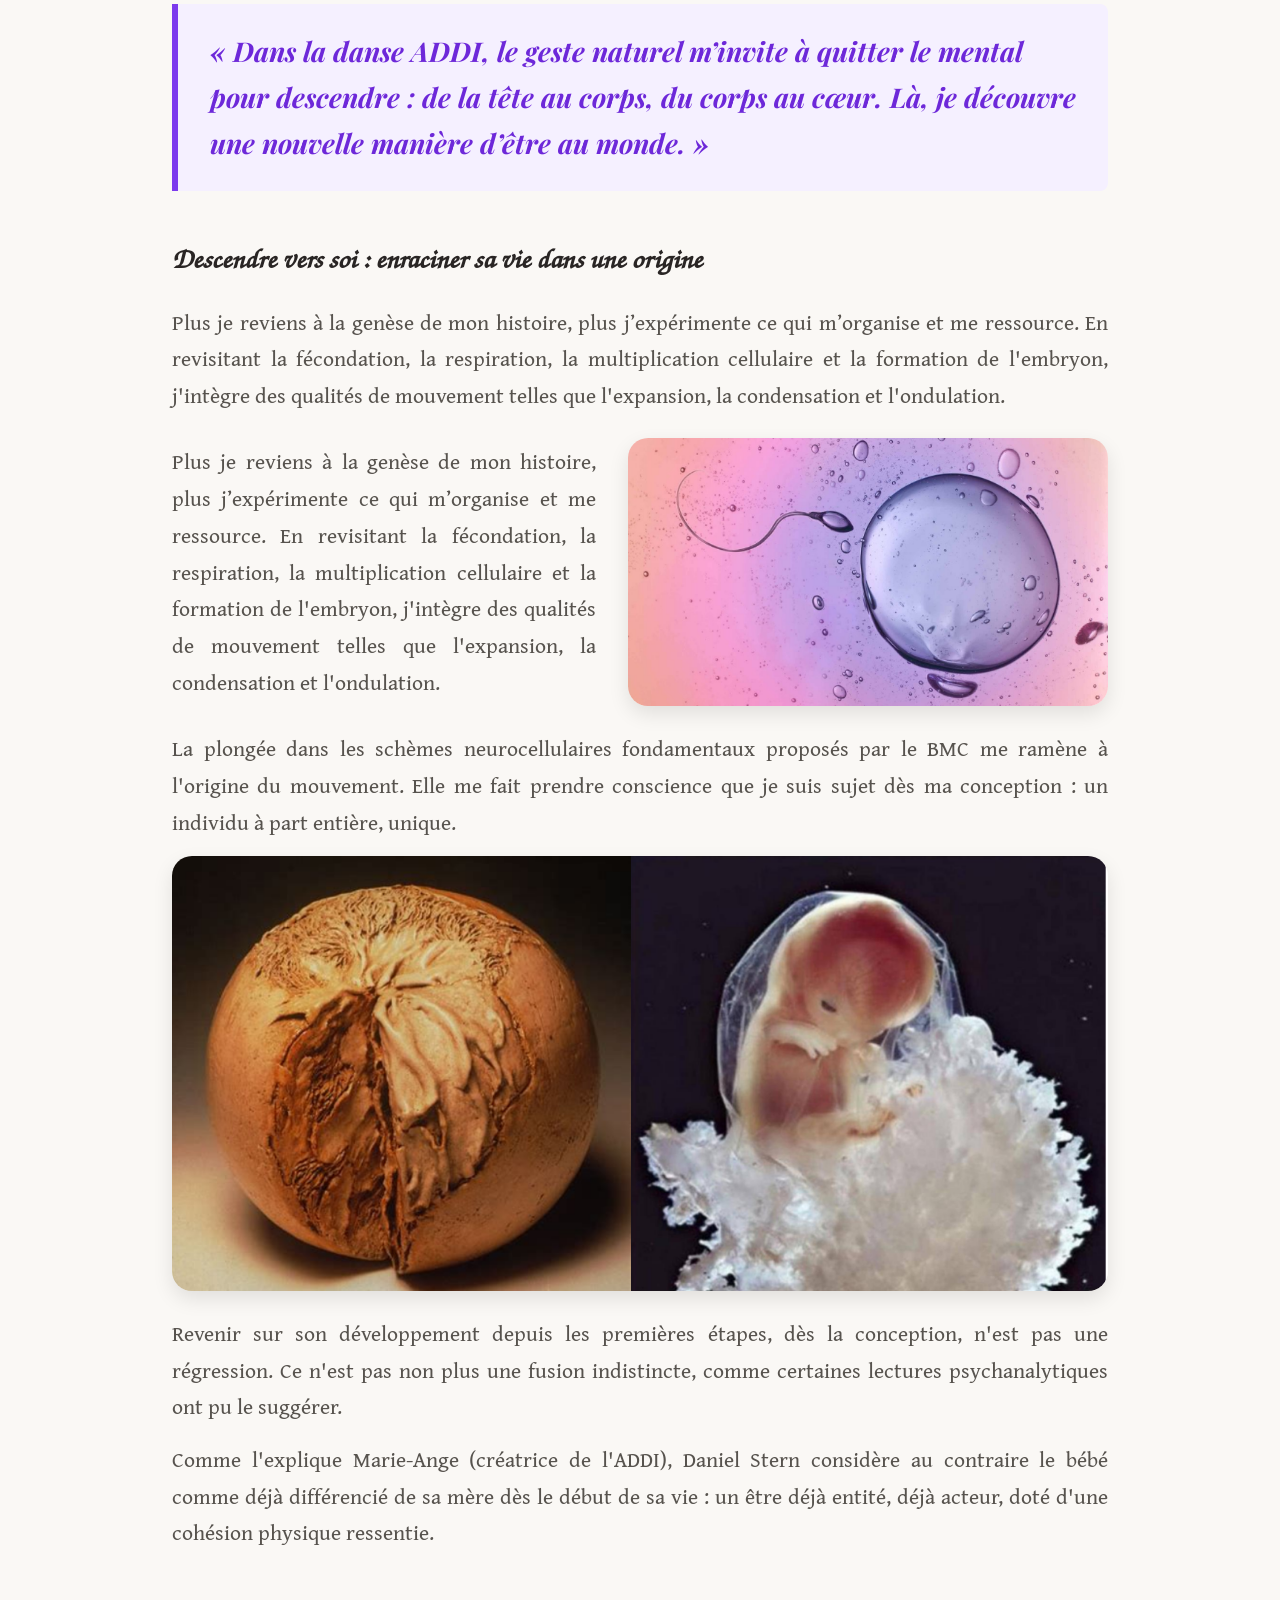
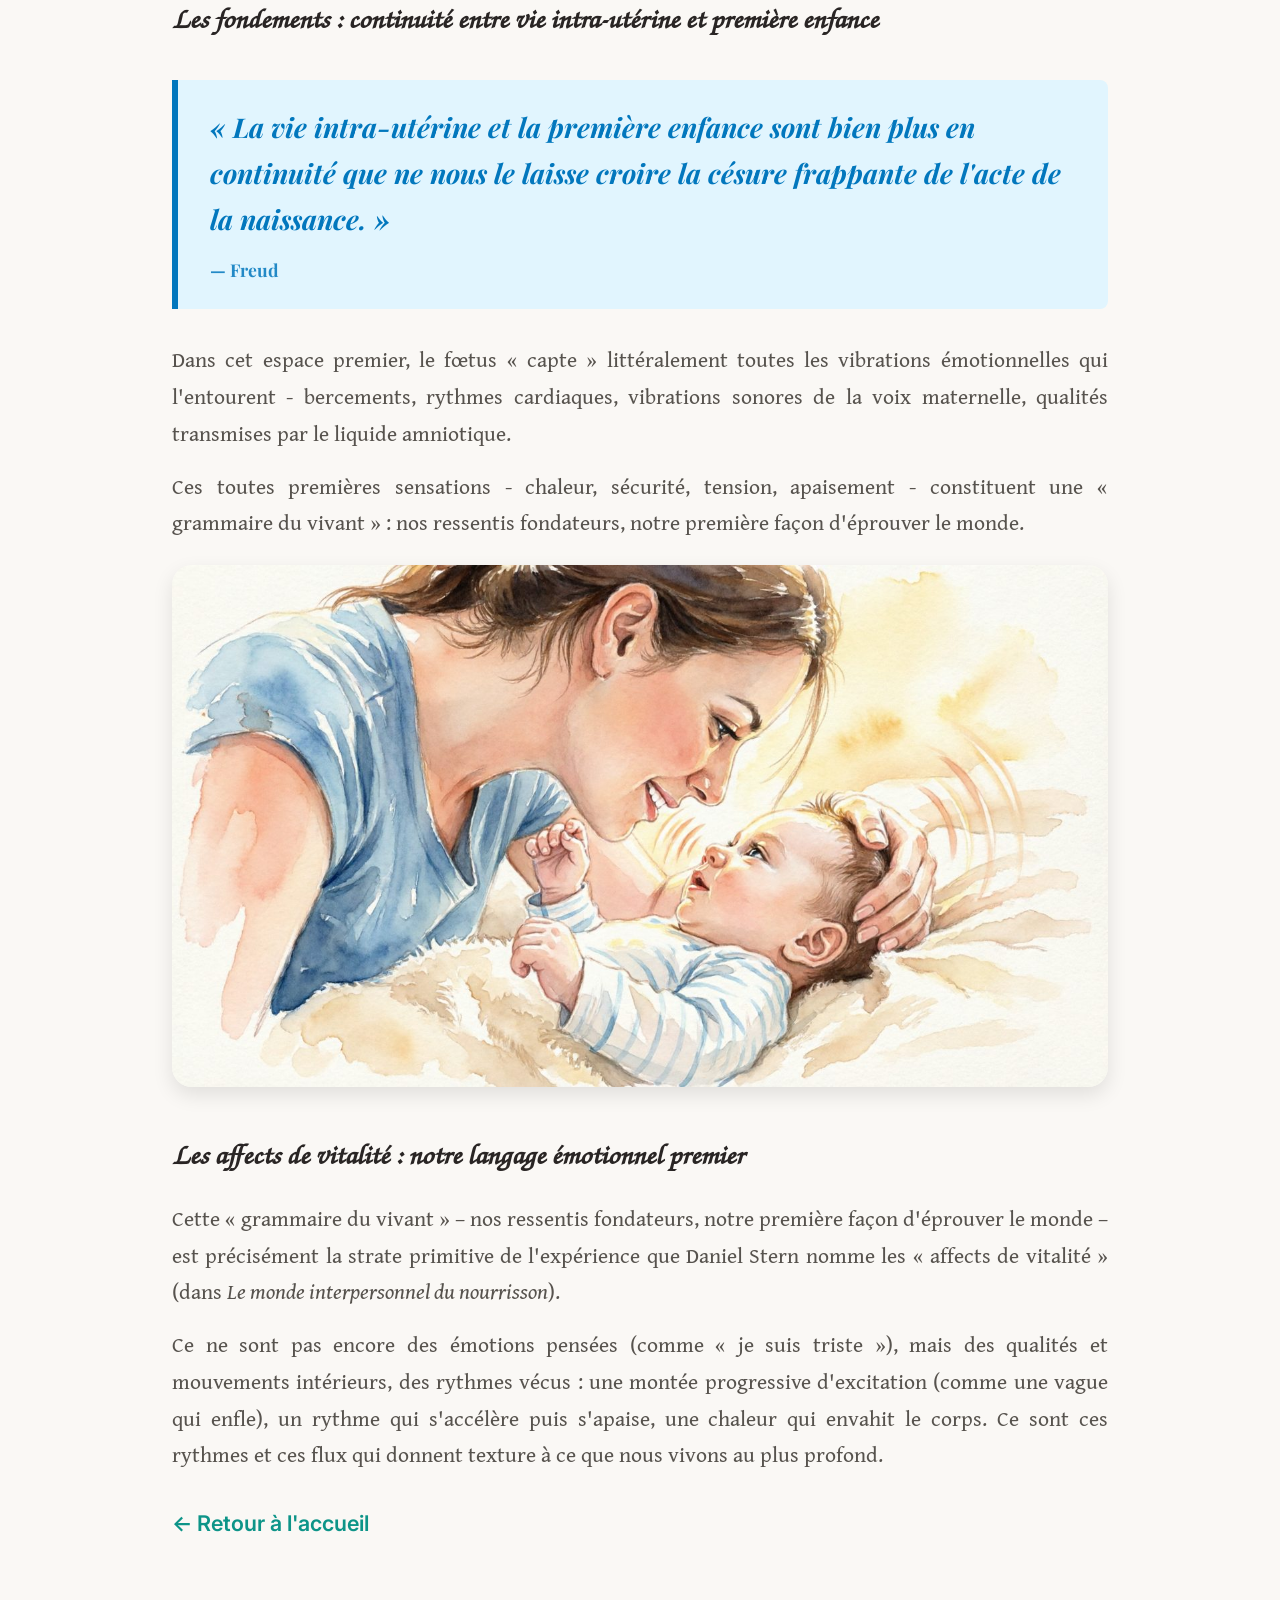
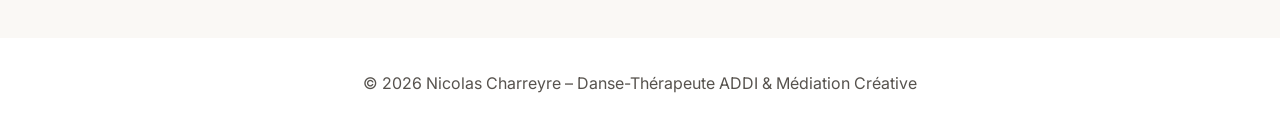
<file: site-final/mouvement-vecu.html>
<!DOCTYPE html>
<html lang="fr">
<head>
    <meta charset="UTF-8">
    <meta name="viewport" content="width=device-width, initial-scale=1.0">
    <title>Le mouvement corporel et vécu, au plus intime de l'être | Danse-Thérapie ADDI</title>
    <meta name="description" content="Réflexion sur le mouvement corporel vécu, la proprioception et le développement de l'être, en résonance avec l'approche ADDI.">
    <meta name="robots" content="index, follow">

    <link rel="preconnect" href="https://fonts.googleapis.com">
    <link rel="preconnect" href="https://fonts.gstatic.com" crossorigin>
    <link href="https://fonts.googleapis.com/css2?family=Playfair+Display:ital,wght@0,400;0,600;1,400&family=Inter:wght@300;400;600&family=JetBrains+Mono:wght@400;600&family=Gentium+Book+Plus:ital,wght@0,400;0,700;1,400&display=swap" rel="stylesheet">

    <link rel="stylesheet" href="style.css">
</head>
<body>
    <header>
        <a href="index.html#accueil" class="logo">Danse-Thérapie ADDI</a>
        <nav>
            <a href="index.html#accueil">Accueil</a>
            <a href="index.html#lieu">Le Lieu</a>
            <a href="index.html#danse">Danse-Thérapie</a>
            <a href="index.html#parcours">Mon parcours</a>
            <a href="index.html#approche">Approche</a>
            <a href="index.html#mediation">Médiation</a>
            <a href="index.html#temoignages">Témoignages</a>
            <a href="index.html#inspiration">Inspiration</a>
            <a href="index.html#contact">Contact</a>
        </nav>
    </header>

    <section style="padding-top: 3rem;">
        <a href="index.html#approche" class="retour-lien">← Retour à l'accueil</a>

        <h2>Le mouvement corporel et vécu, au plus intime de l’être</h2>

        <div class="citation-bleue citation-4">
            « Le mouvement et sa proprioception sont la manifestation première de l’être animé et donnent le sentiment primordial d’être vivant. »
            <span class="attribution-citation">— Daniel N. Stern</span>
        </div>

        <img src="images/affects-vitalite.jpg" alt="Affects de vitalité" class="img-pleine-largeur img-hover-zoom" style="margin-top: 1.5rem;">

        <div class="section-avec-image" style="margin-top: 2rem;">
            <div class="texte">
                <p>Cette perception résonne profondément avec ce qui m’anime : le mouvement et la danse me passionnent parce qu’ils me semblent au plus près de la vie intérieure de l’être humain.</p>
                <p style="margin-top: 1rem;">La première expérience de vie, chez le bébé, n’est pas la pensée en mots. C’est une manière originaire de se sentir exister et d’être au monde, à travers le corps, le mouvement et les sensations. Le bébé se sent lui-même de façon directe, intuitive, présente et continue à travers ses sensations, ses gestes, ses appuis et son effort pour bouger. C'est cette écoute sensorielle que j'explore dans ma pratique. Elle devient le fil conducteur de mon accompagnement, qui propose de revisiter toutes les étapes et les niveaux du développement.</p>
            </div>
            <img src="images/nature.jpg" alt="Nature" class="img-medium img-hover-zoom">
        </div>

        <div class="citation-bleue citation-6" style="margin-top: 2rem;">
            « Dans la danse ADDI, le geste naturel m’invite à quitter le mental pour descendre : de la tête au corps, du corps au cœur. Là, je découvre une nouvelle manière d’être au monde. »
        </div>

        <h3 style="margin-top: 3rem;">Descendre vers soi : enraciner sa vie dans une origine</h3>

        <p style="margin-top: 1rem;">Plus je reviens à la genèse de mon histoire, plus j’expérimente ce qui m’organise et me ressource. En revisitant la fécondation, la respiration, la multiplication cellulaire et la formation de l'embryon, j'intègre des qualités de mouvement telles que l'expansion, la condensation et l'ondulation.</p>

        <div class="section-avec-image" style="margin-top: 1.5rem;">
            <div class="texte">
                <p>Plus je reviens à la genèse de mon histoire, plus j’expérimente ce qui m’organise et me ressource. En revisitant la fécondation, la respiration, la multiplication cellulaire et la formation de l'embryon, j'intègre des qualités de mouvement telles que l'expansion, la condensation et l'ondulation.</p>
            </div>
            <img src="images/une-rencontre.png" alt="Une rencontre" class="mediation-img img-hover-zoom">
        </div>

        <p style="margin-top: 1.5rem;">La plongée dans les schèmes neurocellulaires fondamentaux proposés par le BMC me ramène à l'origine du mouvement. Elle me fait prendre conscience que je suis sujet dès ma conception : un individu à part entière, unique.</p>
        <img src="images/aux-origines.png" alt="Aux origines" class="img-pleine-largeur img-hover-zoom" style="margin-top: 1rem;">

        <p style="margin-top: 1.5rem;">Revenir sur son développement depuis les premières étapes, dès la conception, n'est pas une régression. Ce n'est pas non plus une fusion indistincte, comme certaines lectures psychanalytiques ont pu le suggérer.</p>

        <p style="margin-top: 1rem;">Comme l'explique Marie-Ange (créatrice de l'ADDI), Daniel Stern considère au contraire le bébé comme déjà différencié de sa mère dès le début de sa vie : un être déjà entité, déjà acteur, doté d'une cohésion physique ressentie.</p>

        <h3 style="margin-top: 3rem;">Les fondements : continuité entre vie intra-utérine et première enfance</h3>

        <div class="citation-bleue citation-5">
            « La vie intra-utérine et la première enfance sont bien plus en continuité que ne nous le laisse croire la césure frappante de l'acte de la naissance. »
            <span class="attribution-citation">— Freud</span>
        </div>

        <p style="margin-top: 1.5rem;">Dans cet espace premier, le fœtus « capte » littéralement toutes les vibrations émotionnelles qui l'entourent - bercements, rythmes cardiaques, vibrations sonores de la voix maternelle, qualités transmises par le liquide amniotique.</p>

        <p style="margin-top: 1rem;">Ces toutes premières sensations - chaleur, sécurité, tension, apaisement - constituent une « grammaire du vivant » : nos ressentis fondateurs, notre première façon d'éprouver le monde.</p>

        <!-- Insertion : nouvelle image "20 Affects de vitalités" (aquarelle mère-bébé) -->
        <img src="images/affects-vitalite-mere-bebe.jpg" alt="20 Affects de vitalités" class="img-pleine-largeur img-hover-zoom" style="margin-top: 1.5rem;">

        <h3 style="margin-top: 3rem;">Les affects de vitalité : notre langage émotionnel premier</h3>

        <p style="margin-top: 1rem;">Cette « grammaire du vivant » – nos ressentis fondateurs, notre première façon d'éprouver le monde – est précisément la strate primitive de l'expérience que Daniel Stern nomme les « affects de vitalité » (dans <em>Le monde interpersonnel du nourrisson</em>).</p>

        <p style="margin-top: 1rem;">Ce ne sont pas encore des émotions pensées (comme « je suis triste »), mais des qualités et mouvements intérieurs, des rythmes vécus : une montée progressive d'excitation (comme une vague qui enfle), un rythme qui s'accélère puis s'apaise, une chaleur qui envahit le corps. Ce sont ces rythmes et ces flux qui donnent texture à ce que nous vivons au plus profond.</p>

        <a href="index.html#approche" class="retour-lien" style="margin-top: 2rem;">← Retour à l'accueil</a>
    </section>

    <footer>
        <p>© 2026 Nicolas Charreyre – Danse-Thérapeute ADDI & Médiation Créative</p>
    </footer>
</body>
</html>
</file>
<file: site-final/fonts/fonts.css>
/* Polices auto-hébergées - générées à partir des paquets Fontsource (mêmes fichiers sources que Google Fonts) */

/* playfair-display-latin-400-normal */
@font-face {
  font-family: 'Playfair Display';
  font-style: normal;
  font-display: swap;
  font-weight: 400;
  src: url(files/playfair-display-latin-400-normal.woff2) format('woff2');
  unicode-range: U+0000-00FF,U+0131,U+0152-0153,U+02BB-02BC,U+02C6,U+02DA,U+02DC,U+0304,U+0308,U+0329,U+2000-206F,U+20AC,U+2122,U+2191,U+2193,U+2212,U+2215,U+FEFF,U+FFFD;
}

/* playfair-display-latin-ext-400-normal */
@font-face {
  font-family: 'Playfair Display';
  font-style: normal;
  font-display: swap;
  font-weight: 400;
  src: url(files/playfair-display-latin-ext-400-normal.woff2) format('woff2');
  unicode-range: U+0100-02BA,U+02BD-02C5,U+02C7-02CC,U+02CE-02D7,U+02DD-02FF,U+0304,U+0308,U+0329,U+1D00-1DBF,U+1E00-1E9F,U+1EF2-1EFF,U+2020,U+20A0-20AB,U+20AD-20C0,U+2113,U+2C60-2C7F,U+A720-A7FF;
}

/* playfair-display-latin-600-normal */
@font-face {
  font-family: 'Playfair Display';
  font-style: normal;
  font-display: swap;
  font-weight: 600;
  src: url(files/playfair-display-latin-600-normal.woff2) format('woff2');
  unicode-range: U+0000-00FF,U+0131,U+0152-0153,U+02BB-02BC,U+02C6,U+02DA,U+02DC,U+0304,U+0308,U+0329,U+2000-206F,U+20AC,U+2122,U+2191,U+2193,U+2212,U+2215,U+FEFF,U+FFFD;
}

/* playfair-display-latin-ext-600-normal */
@font-face {
  font-family: 'Playfair Display';
  font-style: normal;
  font-display: swap;
  font-weight: 600;
  src: url(files/playfair-display-latin-ext-600-normal.woff2) format('woff2');
  unicode-range: U+0100-02BA,U+02BD-02C5,U+02C7-02CC,U+02CE-02D7,U+02DD-02FF,U+0304,U+0308,U+0329,U+1D00-1DBF,U+1E00-1E9F,U+1EF2-1EFF,U+2020,U+20A0-20AB,U+20AD-20C0,U+2113,U+2C60-2C7F,U+A720-A7FF;
}

/* playfair-display-latin-400-italic */
@font-face {
  font-family: 'Playfair Display';
  font-style: italic;
  font-display: swap;
  font-weight: 400;
  src: url(files/playfair-display-latin-400-italic.woff2) format('woff2');
  unicode-range: U+0000-00FF,U+0131,U+0152-0153,U+02BB-02BC,U+02C6,U+02DA,U+02DC,U+0304,U+0308,U+0329,U+2000-206F,U+20AC,U+2122,U+2191,U+2193,U+2212,U+2215,U+FEFF,U+FFFD;
}

/* playfair-display-latin-ext-400-italic */
@font-face {
  font-family: 'Playfair Display';
  font-style: italic;
  font-display: swap;
  font-weight: 400;
  src: url(files/playfair-display-latin-ext-400-italic.woff2) format('woff2');
  unicode-range: U+0100-02BA,U+02BD-02C5,U+02C7-02CC,U+02CE-02D7,U+02DD-02FF,U+0304,U+0308,U+0329,U+1D00-1DBF,U+1E00-1E9F,U+1EF2-1EFF,U+2020,U+20A0-20AB,U+20AD-20C0,U+2113,U+2C60-2C7F,U+A720-A7FF;
}

/* inter-latin-300-normal */
@font-face {
  font-family: 'Inter';
  font-style: normal;
  font-display: swap;
  font-weight: 300;
  src: url(files/inter-latin-300-normal.woff2) format('woff2');
  unicode-range: U+0000-00FF,U+0131,U+0152-0153,U+02BB-02BC,U+02C6,U+02DA,U+02DC,U+0304,U+0308,U+0329,U+2000-206F,U+20AC,U+2122,U+2191,U+2193,U+2212,U+2215,U+FEFF,U+FFFD;
}

/* inter-latin-ext-300-normal */
@font-face {
  font-family: 'Inter';
  font-style: normal;
  font-display: swap;
  font-weight: 300;
  src: url(files/inter-latin-ext-300-normal.woff2) format('woff2');
  unicode-range: U+0100-02BA,U+02BD-02C5,U+02C7-02CC,U+02CE-02D7,U+02DD-02FF,U+0304,U+0308,U+0329,U+1D00-1DBF,U+1E00-1E9F,U+1EF2-1EFF,U+2020,U+20A0-20AB,U+20AD-20C0,U+2113,U+2C60-2C7F,U+A720-A7FF;
}

/* inter-latin-400-normal */
@font-face {
  font-family: 'Inter';
  font-style: normal;
  font-display: swap;
  font-weight: 400;
  src: url(files/inter-latin-400-normal.woff2) format('woff2');
  unicode-range: U+0000-00FF,U+0131,U+0152-0153,U+02BB-02BC,U+02C6,U+02DA,U+02DC,U+0304,U+0308,U+0329,U+2000-206F,U+20AC,U+2122,U+2191,U+2193,U+2212,U+2215,U+FEFF,U+FFFD;
}

/* inter-latin-ext-400-normal */
@font-face {
  font-family: 'Inter';
  font-style: normal;
  font-display: swap;
  font-weight: 400;
  src: url(files/inter-latin-ext-400-normal.woff2) format('woff2');
  unicode-range: U+0100-02BA,U+02BD-02C5,U+02C7-02CC,U+02CE-02D7,U+02DD-02FF,U+0304,U+0308,U+0329,U+1D00-1DBF,U+1E00-1E9F,U+1EF2-1EFF,U+2020,U+20A0-20AB,U+20AD-20C0,U+2113,U+2C60-2C7F,U+A720-A7FF;
}

/* inter-latin-600-normal */
@font-face {
  font-family: 'Inter';
  font-style: normal;
  font-display: swap;
  font-weight: 600;
  src: url(files/inter-latin-600-normal.woff2) format('woff2');
  unicode-range: U+0000-00FF,U+0131,U+0152-0153,U+02BB-02BC,U+02C6,U+02DA,U+02DC,U+0304,U+0308,U+0329,U+2000-206F,U+20AC,U+2122,U+2191,U+2193,U+2212,U+2215,U+FEFF,U+FFFD;
}

/* inter-latin-ext-600-normal */
@font-face {
  font-family: 'Inter';
  font-style: normal;
  font-display: swap;
  font-weight: 600;
  src: url(files/inter-latin-ext-600-normal.woff2) format('woff2');
  unicode-range: U+0100-02BA,U+02BD-02C5,U+02C7-02CC,U+02CE-02D7,U+02DD-02FF,U+0304,U+0308,U+0329,U+1D00-1DBF,U+1E00-1E9F,U+1EF2-1EFF,U+2020,U+20A0-20AB,U+20AD-20C0,U+2113,U+2C60-2C7F,U+A720-A7FF;
}

/* jetbrains-mono-latin-400-normal */
@font-face {
  font-family: 'JetBrains Mono';
  font-style: normal;
  font-display: swap;
  font-weight: 400;
  src: url(files/jetbrains-mono-latin-400-normal.woff2) format('woff2');
  unicode-range: U+0000-00FF,U+0131,U+0152-0153,U+02BB-02BC,U+02C6,U+02DA,U+02DC,U+0304,U+0308,U+0329,U+2000-206F,U+20AC,U+2122,U+2191,U+2193,U+2212,U+2215,U+FEFF,U+FFFD;
}

/* jetbrains-mono-latin-ext-400-normal */
@font-face {
  font-family: 'JetBrains Mono';
  font-style: normal;
  font-display: swap;
  font-weight: 400;
  src: url(files/jetbrains-mono-latin-ext-400-normal.woff2) format('woff2');
  unicode-range: U+0100-02BA,U+02BD-02C5,U+02C7-02CC,U+02CE-02D7,U+02DD-02FF,U+0304,U+0308,U+0329,U+1D00-1DBF,U+1E00-1E9F,U+1EF2-1EFF,U+2020,U+20A0-20AB,U+20AD-20C0,U+2113,U+2C60-2C7F,U+A720-A7FF;
}

/* jetbrains-mono-latin-600-normal */
@font-face {
  font-family: 'JetBrains Mono';
  font-style: normal;
  font-display: swap;
  font-weight: 600;
  src: url(files/jetbrains-mono-latin-600-normal.woff2) format('woff2');
  unicode-range: U+0000-00FF,U+0131,U+0152-0153,U+02BB-02BC,U+02C6,U+02DA,U+02DC,U+0304,U+0308,U+0329,U+2000-206F,U+20AC,U+2122,U+2191,U+2193,U+2212,U+2215,U+FEFF,U+FFFD;
}

/* jetbrains-mono-latin-ext-600-normal */
@font-face {
  font-family: 'JetBrains Mono';
  font-style: normal;
  font-display: swap;
  font-weight: 600;
  src: url(files/jetbrains-mono-latin-ext-600-normal.woff2) format('woff2');
  unicode-range: U+0100-02BA,U+02BD-02C5,U+02C7-02CC,U+02CE-02D7,U+02DD-02FF,U+0304,U+0308,U+0329,U+1D00-1DBF,U+1E00-1E9F,U+1EF2-1EFF,U+2020,U+20A0-20AB,U+20AD-20C0,U+2113,U+2C60-2C7F,U+A720-A7FF;
}

/* gentium-book-plus-latin-400-normal */
@font-face {
  font-family: 'Gentium Book Plus';
  font-style: normal;
  font-display: swap;
  font-weight: 400;
  src: url(files/gentium-book-plus-latin-400-normal.woff2) format('woff2');
  unicode-range: U+0000-00FF,U+0131,U+0152-0153,U+02BB-02BC,U+02C6,U+02DA,U+02DC,U+0304,U+0308,U+0329,U+2000-206F,U+20AC,U+2122,U+2191,U+2193,U+2212,U+2215,U+FEFF,U+FFFD;
}

/* gentium-book-plus-latin-ext-400-normal */
@font-face {
  font-family: 'Gentium Book Plus';
  font-style: normal;
  font-display: swap;
  font-weight: 400;
  src: url(files/gentium-book-plus-latin-ext-400-normal.woff2) format('woff2');
  unicode-range: U+0100-02BA,U+02BD-02C5,U+02C7-02CC,U+02CE-02D7,U+02DD-02FF,U+0304,U+0308,U+0329,U+1D00-1DBF,U+1E00-1E9F,U+1EF2-1EFF,U+2020,U+20A0-20AB,U+20AD-20C0,U+2113,U+2C60-2C7F,U+A720-A7FF;
}

/* gentium-book-plus-latin-700-normal */
@font-face {
  font-family: 'Gentium Book Plus';
  font-style: normal;
  font-display: swap;
  font-weight: 700;
  src: url(files/gentium-book-plus-latin-700-normal.woff2) format('woff2');
  unicode-range: U+0000-00FF,U+0131,U+0152-0153,U+02BB-02BC,U+02C6,U+02DA,U+02DC,U+0304,U+0308,U+0329,U+2000-206F,U+20AC,U+2122,U+2191,U+2193,U+2212,U+2215,U+FEFF,U+FFFD;
}

/* gentium-book-plus-latin-ext-700-normal */
@font-face {
  font-family: 'Gentium Book Plus';
  font-style: normal;
  font-display: swap;
  font-weight: 700;
  src: url(files/gentium-book-plus-latin-ext-700-normal.woff2) format('woff2');
  unicode-range: U+0100-02BA,U+02BD-02C5,U+02C7-02CC,U+02CE-02D7,U+02DD-02FF,U+0304,U+0308,U+0329,U+1D00-1DBF,U+1E00-1E9F,U+1EF2-1EFF,U+2020,U+20A0-20AB,U+20AD-20C0,U+2113,U+2C60-2C7F,U+A720-A7FF;
}

/* gentium-book-plus-latin-400-italic */
@font-face {
  font-family: 'Gentium Book Plus';
  font-style: italic;
  font-display: swap;
  font-weight: 400;
  src: url(files/gentium-book-plus-latin-400-italic.woff2) format('woff2');
  unicode-range: U+0000-00FF,U+0131,U+0152-0153,U+02BB-02BC,U+02C6,U+02DA,U+02DC,U+0304,U+0308,U+0329,U+2000-206F,U+20AC,U+2122,U+2191,U+2193,U+2212,U+2215,U+FEFF,U+FFFD;
}

/* gentium-book-plus-latin-ext-400-italic */
@font-face {
  font-family: 'Gentium Book Plus';
  font-style: italic;
  font-display: swap;
  font-weight: 400;
  src: url(files/gentium-book-plus-latin-ext-400-italic.woff2) format('woff2');
  unicode-range: U+0100-02BA,U+02BD-02C5,U+02C7-02CC,U+02CE-02D7,U+02DD-02FF,U+0304,U+0308,U+0329,U+1D00-1DBF,U+1E00-1E9F,U+1EF2-1EFF,U+2020,U+20A0-20AB,U+20AD-20C0,U+2113,U+2C60-2C7F,U+A720-A7FF;
}
</file>
<file: site-final/style.css>
@font-face {
            font-family: 'Z003';
            src: url('fonts/Z003-MediumItalic.woff2') format('woff2'),
                 url('fonts/Z003-MediumItalic.otf') format('opentype');
            font-weight: 500;
            font-style: italic;
            font-display: swap;
        }
        :root {
            --police-titres: 'Playfair Display', Georgia, serif;
            --police-titres-z003: 'Z003', cursive, serif;
            --police-corps: 'Inter', system-ui, sans-serif;
            --police-texte-explicatif: 'Gentium Book Plus', Georgia, serif;
            --police-mono: 'JetBrains Mono', monospace;
            --fond-page: #FAF8F5;
            --fond-carte: #FFFFFF;
            --fond-citation: #F0FDFA;
            --texte-titres: #292524;
            --texte-corps: #57534E;
            --accent: #0D9488;
            --accent-bordure: #0D9488;
            --bleu-ciel: #E1F5FE;
            --bleu-ciel-texte: #0277BD;
        }
        * { margin: 0; padding: 0; box-sizing: border-box; }
        body {
            font-family: var(--police-corps);
            background-color: var(--fond-page);
            color: var(--texte-corps);
            line-height: 1.7;
            font-size: 1.35rem;
        }
        header {
            background: rgba(255, 255, 255, 0.95);
            backdrop-filter: blur(5px);
            position: sticky;
            top: 0;
            z-index: 100;
            padding: 1rem 2rem;
            display: flex;
            justify-content: space-between;
            align-items: center;
            border-bottom: 1px solid var(--accent-bordure);
        }
        .logo {
            font-family: var(--police-titres);
            font-size: 2rem;
            font-weight: 600;
            color: var(--texte-titres);
            text-decoration: none;
        }
        nav a {
            margin-left: 1.2rem;
            text-decoration: none;
            color: var(--texte-corps);
            font-weight: 600;
            transition: color 0.3s;
            font-size: 1.1rem;
        }
        nav a:hover { color: var(--accent); }
        nav a:nth-child(1):hover { color: #0277BD; }
        nav a:nth-child(2):hover { color: #4F46E5; }
        nav a:nth-child(3):hover { color: #7C3AED; }
        nav a:nth-child(4):hover { color: #DC2626; }
        nav a:nth-child(5):hover { color: #EA580C; }
        nav a:nth-child(6):hover { color: #CA8A04; }
        nav a:nth-child(7):hover { color: #16A34A; }
        nav a:nth-child(8):hover { color: #0277BD; }
        nav a:nth-child(9):hover { color: #4F46E5; }
        section { padding: 4rem 2rem; max-width: 1000px; margin: 0 auto; scroll-margin-top: 100px; }
        h2 {
            font-family: var(--police-titres);
            font-size: 3rem;
            color: var(--texte-titres);
            margin-bottom: 1.5rem;
        }
        h3 {
            font-family: var(--police-titres);
            font-size: 1.8rem;
            color: var(--texte-titres);
            margin-bottom: 1rem;
        }
        .accueil-intro {
            font-size: 2.2rem;
            font-family: var(--police-titres);
            color: var(--texte-titres);
            font-style: italic;
        }
        .accueil-comment {
            font-size: 1.4rem;
            font-weight: 600;
            color: var(--accent);
            margin-top: 2rem;
            margin-bottom: 0.5rem;
        }
        .citation-bleue {
            padding: 1.5rem 2rem;
            margin: 2rem 0;
            font-family: var(--police-titres);
            font-size: 1.7rem;
            font-weight: bold;
            font-style: italic;
            border-radius: 0 8px 8px 0;
            transition: transform 0.3s ease, box-shadow 0.3s ease;
        }
        .citation-bleue:hover {
            transform: scale(1.02) translateY(-3px);
            box-shadow: 0 8px 18px rgba(0,0,0,0.1);
        }
        .citation-1 { background: #FDECEC; border-left: 6px solid #DC2626; color: #B91C1C; }
        .citation-2 { background: #FFF1E6; border-left: 6px solid #EA580C; color: #C2410C; }
        .citation-3 { background: #FFFBEA; border-left: 6px solid #CA8A04; color: #A16207; }
        .citation-4 { background: #ECFDF5; border-left: 6px solid #16A34A; color: #15803D; }
        .citation-5 { background: #E1F5FE; border-left: 6px solid #0277BD; color: #0277BD; }
        .citation-6 { background: #F5F0FF; border-left: 6px solid #7C3AED; color: #6D28D9; }
        .bloc-chemin {
            margin-top: 2rem;
            padding: 2rem;
            background: var(--fond-carte);
            border-radius: 16px;
            box-shadow: 0 5px 15px rgba(0,0,0,0.05);
            font-size: 1.35rem;
        }
        .btn {
            display: inline-block;
            background: var(--accent);
            color: white;
            padding: 0.8rem 2rem;
            border-radius: 30px;
            text-decoration: none;
            font-weight: 600;
            margin-top: 1rem;
            transition: background 0.3s;
            font-size: 1.2rem;
        }
        .btn:hover { background: var(--accent-bordure); }
        .grid { display: grid; grid-template-columns: repeat(auto-fit, minmax(280px, 1fr)); gap: 2rem; margin-top: 2rem; }
        .card {
            background: var(--fond-carte);
            border-radius: 16px;
            padding: 2rem;
            text-align: center;
            transition: transform 0.3s;
        }
        .card:hover { transform: translateY(-5px); }
        .card h3 { font-size: 1.9rem; color: var(--texte-titres); margin-bottom: 1rem; }
        .card p { font-size: 1.25rem; }
        .card:nth-child(1) { background: var(--fond-citation); border-top: 5px solid var(--accent); }
        .card:nth-child(2) { background: var(--bleu-ciel); border-top: 5px solid var(--bleu-ciel-texte); }
        .card:nth-child(3) { background: #FFF4E6; border-top: 5px solid #D97706; }
        footer {
            text-align: center;
            padding: 2rem;
            background: var(--fond-carte);
            color: var(--texte-corps);
            font-size: 1rem;
        }
        /* Mise en page avec image à droite */
        .section-avec-image {
            display: flex;
            flex-wrap: wrap;
            gap: 2rem;
            align-items: center;
        }
        .section-avec-image img {
            flex: 1 1 300px;
            max-width: 100%;
            border-radius: 20px;
            box-shadow: 0 8px 20px rgba(0,0,0,0.1);
        }
        .section-avec-image .texte {
            flex: 2 1 400px;
            font-size: 1.35rem;
        }
        .photo-contact {
            flex: 0 1 480px !important;
            max-width: 480px !important;
            height: 600px;
            object-fit: cover;
            transition: transform 0.4s ease;
        }
        .photo-contact:hover {
            transform: scale(1.05);
        }
        .img-hover-zoom {
            transition: transform 0.4s ease;
        }
        .img-hover-zoom:hover {
            transform: scale(1.05);
        }
        .mediation-img {
            flex: 0 1 480px !important;
            max-width: 480px !important;
            width: 100%;
            height: auto;
        }
        .accueil-image {
            width: 100%;
            max-height: 500px;
            object-fit: cover;
            border-radius: 20px;
            margin-bottom: 0.8rem;
            box-shadow: 0 10px 25px rgba(0,0,0,0.1);
            transition: transform 0.4s ease;
        }
        .accueil-image:hover {
            transform: scale(1.03);
        }
        .bienvenue-label {
            font-size: 3.6rem;
            font-family: var(--police-titres-z003);
            color: var(--texte-titres);
            flex: 1 1 200px;
        }
        .img-bienvenue-grand {
            display: block;
            width: 100%;
            max-width: 460px;
            height: auto;
            border-radius: 20px;
            box-shadow: 0 8px 20px rgba(0,0,0,0.1);
        }
        .citation-indigo { background: #EEF2FF; border-left: 6px solid #4F46E5; color: #4338CA; }
        .legende-photo {
            font-size: 0.95rem;
            font-style: italic;
            color: var(--texte-corps);
            text-align: center;
            margin-top: 0.6rem;
            font-family: var(--police-corps);
        }
        .img-half {
            flex: 0 1 260px !important;
            max-width: 260px !important;
            height: auto;
        }
        .img-medium {
            flex: 0 1 400px !important;
            max-width: 400px !important;
            height: auto;
        }
        .temoignage {
            background: var(--fond-carte);
            border-radius: 16px;
            padding: 2rem;
            box-shadow: 0 5px 15px rgba(0,0,0,0.05);
        }
        .temoignage p:first-child {
            font-style: italic;
            font-size: 1.15rem;
        }
        .temoignage-nom {
            margin-top: 1rem;
            font-weight: 600;
            color: var(--accent);
            text-align: right !important;
        }
        h2, h3, .logo {
            font-family: var(--police-titres-z003);
        }
        section p {
            font-family: var(--police-texte-explicatif);
            text-align: justify;
        }
        .card p {
            font-family: var(--police-corps);
            text-align: center;
        }
        .accueil-comment {
            font-family: var(--police-corps);
            text-align: left;
        }
        .map-embed {
            border: 0;
            border-radius: 16px;
            width: 100%;
            height: 350px;
            margin-top: 2rem;
            box-shadow: 0 8px 20px rgba(0,0,0,0.1);
        }
        @media (max-width: 768px) {
            section { scroll-margin-top: 170px; }
            header { flex-direction: column; gap: 1rem; }
            nav a { margin: 0 0.5rem; font-size: 1rem; }
            .accueil-intro { font-size: 1.6rem; }
            .citation-bleue { font-size: 1.3rem; padding: 1rem; }
            h2 { font-size: 2.2rem; }
            .card h3 { font-size: 1.6rem; }
            .bienvenue-label { font-size: 2.6rem; }
        }
        .lien-citation {
            color: inherit;
            text-decoration: underline;
            text-decoration-style: dotted;
            text-underline-offset: 4px;
            cursor: pointer;
            transition: opacity 0.2s ease;
        }
        .lien-citation:hover {
            opacity: 0.65;
        }
        .retour-lien {
            display: inline-block;
            margin-bottom: 2rem;
            color: var(--accent);
            text-decoration: none;
            font-weight: 600;
        }
        .retour-lien:hover {
            text-decoration: underline;
        }
        .photo-placeholder {
            flex: 0 1 300px;
            max-width: 300px;
            min-height: 220px;
            border: 2px dashed #CBD5E1;
            border-radius: 20px;
            background: #F8FAFC;
            display: flex;
            align-items: center;
            justify-content: center;
            color: #94A3B8;
            font-style: italic;
            font-family: var(--police-corps);
            text-align: center;
            padding: 1rem;
        }
        .img-pleine-largeur {
            display: block;
            width: 100%;
            max-width: 100%;
            height: auto;
            margin: 0 auto;
            border-radius: 20px;
            box-shadow: 0 8px 20px rgba(0,0,0,0.1);
        }
        .attribution-citation {
            display: block;
            margin-top: 0.8rem;
            font-size: 1.1rem;
            font-style: normal;
            opacity: 0.85;
        }
        .citation-arcenciel {
            background: var(--fond-carte);
            border-left: 6px solid transparent;
            border-image: linear-gradient(180deg, #DC2626, #EA580C, #CA8A04, #16A34A, #0277BD, #7C3AED) 1;
        }
        .texte-arc-en-ciel {
            background: linear-gradient(90deg, #DC2626, #EA580C, #CA8A04, #16A34A, #0277BD, #4F46E5, #7C3AED, #DC2626);
            background-size: 300% 100%;
            -webkit-background-clip: text;
            background-clip: text;
            -webkit-text-fill-color: transparent;
            color: transparent;
            animation: arc-en-ciel-mouvement 6s linear infinite;
        }
        @keyframes arc-en-ciel-mouvement {
            0% { background-position: 0% 50%; }
            100% { background-position: 200% 50%; }
        }
        @media (prefers-reduced-motion: reduce) {
            .texte-arc-en-ciel { animation: none; }
        }
        .bloc-audio {
            background: var(--fond-carte);
            border-radius: 16px;
            padding: 2rem;
            margin-top: 2rem;
            box-shadow: 0 5px 15px rgba(0,0,0,0.05);
            text-align: center;
        }
        .bloc-audio p {
            font-size: 1.2rem;
            font-weight: 600;
            margin-bottom: 1rem;
            text-align: center !important;
        }
        .bloc-audio audio {
            width: 100%;
            max-width: 500px;
        }

/* ===== Section Héro vidéo (page d'entrée) ===== */
.hero-video {
    position: relative;
    width: 100%;
    height: 85vh;
    min-height: 480px;
    max-width: none;
    padding: 0;
    margin: 0;
    overflow: hidden;
    display: flex;
    align-items: center;
    justify-content: center;
    text-align: center;
    background: #0b1f1c; /* teinte sombre pendant le chargement, cohérente avec la vidéo "mer" */
}
.hero-video__media {
    position: absolute;
    inset: 0;
    width: 100%;
    height: 100%;
    object-fit: cover;
}
.hero-video::after {
    content: '';
    position: absolute;
    inset: 0;
    background: linear-gradient(180deg, rgba(11, 31, 28, 0.25), rgba(11, 31, 28, 0.55));
    z-index: 1;
}
.hero-video__content {
    position: relative;
    z-index: 2;
    color: var(--fond-page);
    padding: 0 1.5rem;
    text-shadow: 0 2px 14px rgba(0, 0, 0, 0.45);
}
.hero-video__eyebrow {
    font-family: var(--police-corps);
    letter-spacing: 0.18em;
    text-transform: uppercase;
    font-size: 0.95rem;
    margin-bottom: 1rem;
    opacity: 0.9;
}
.hero-video__title {
    font-family: var(--police-titres);
    font-size: clamp(2.2rem, 5vw, 3.8rem);
    font-weight: 600;
    font-style: italic;
    line-height: 1.25;
}
.hero-video__sound {
    position: absolute;
    top: 1.25rem;
    right: 1.25rem;
    z-index: 3;
    width: 44px;
    height: 44px;
    border-radius: 50%;
    background: rgba(255, 255, 255, 0.15);
    border: 1px solid rgba(255, 255, 255, 0.5);
    color: #fff;
    font-size: 1.15rem;
    cursor: pointer;
    backdrop-filter: blur(4px);
    transition: background 0.25s;
}
.hero-video__sound:hover { background: rgba(255, 255, 255, 0.3); }
.hero-video__scroll {
    position: absolute;
    bottom: 1.75rem;
    left: 50%;
    transform: translateX(-50%);
    z-index: 3;
    width: 40px;
    height: 40px;
    border-radius: 50%;
    border: 1px solid rgba(255, 255, 255, 0.6);
    background: transparent;
    cursor: pointer;
    animation: hero-bob 2.2s ease-in-out infinite;
}
.hero-video__scroll span {
    display: block;
    width: 8px;
    height: 8px;
    border-right: 2px solid #fff;
    border-bottom: 2px solid #fff;
    transform: rotate(45deg);
    margin: 13px auto 0;
}
@keyframes hero-bob {
    0%, 100% { transform: translate(-50%, 0); }
    50% { transform: translate(-50%, 8px); }
}
@media (prefers-reduced-motion: reduce) {
    .hero-video__scroll { animation: none; }
}
@media (max-width: 640px) {
    .hero-video { height: 70vh; }
}

/* ===== Trois blocs "Se sentir..." (apparition en cascade au scroll) ===== */
.ressenti-grid {
    display: grid;
    grid-template-columns: repeat(auto-fit, minmax(220px, 1fr));
    gap: 1.5rem;
    margin-top: 2.5rem;
}
.ressenti-carte {
    background: linear-gradient(160deg, var(--bleu-ciel) 0%, var(--fond-citation) 100%);
    border: 1px solid rgba(13, 148, 136, 0.15);
    border-radius: 18px;
    padding: 2rem 1.5rem;
    text-align: center;
    box-shadow: 0 6px 20px rgba(41, 37, 34, 0.06);

    /* état de départ : invisible, légèrement au-dessus, avant de "se poser" */
    opacity: 0;
    transform: translateY(-22px);
    transition: opacity 0.7s ease, transform 0.7s ease;
}
.ressenti-carte.est-visible {
    opacity: 1;
    transform: translateY(0);
}
/* décalage pour l'effet "un par un, comme un diaporama" */
.ressenti-carte:nth-child(1) { transition-delay: 0s; }
.ressenti-carte:nth-child(2) {
    background: linear-gradient(160deg, #CFFAFE 0%, #CCFBF1 100%);
    transition-delay: 0.22s;
}
.ressenti-carte:nth-child(3) {
    background: linear-gradient(160deg, #FFEDD5 0%, #FEF3C7 100%);
    transition-delay: 0.44s;
}

.ressenti-icone {
    width: 48px;
    height: 48px;
    margin: 0 auto 1rem;
    color: var(--accent);
}
.ressenti-icone svg { width: 100%; height: 100%; }

.ressenti-carte h3 {
    font-size: 1.3rem;
    margin-bottom: 0.75rem;
}
.ressenti-carte p {
    font-size: 1.125rem;
    color: var(--texte-corps);
}
.ressenti-carte .ressenti-citation {
    margin-top: 0.75rem;
    font-family: var(--police-texte-explicatif);
    font-style: italic;
    color: var(--bleu-ciel-texte);
}

@media (prefers-reduced-motion: reduce) {
    .ressenti-carte {
        opacity: 1;
        transform: none;
        transition: none;
    }
}
</file>
